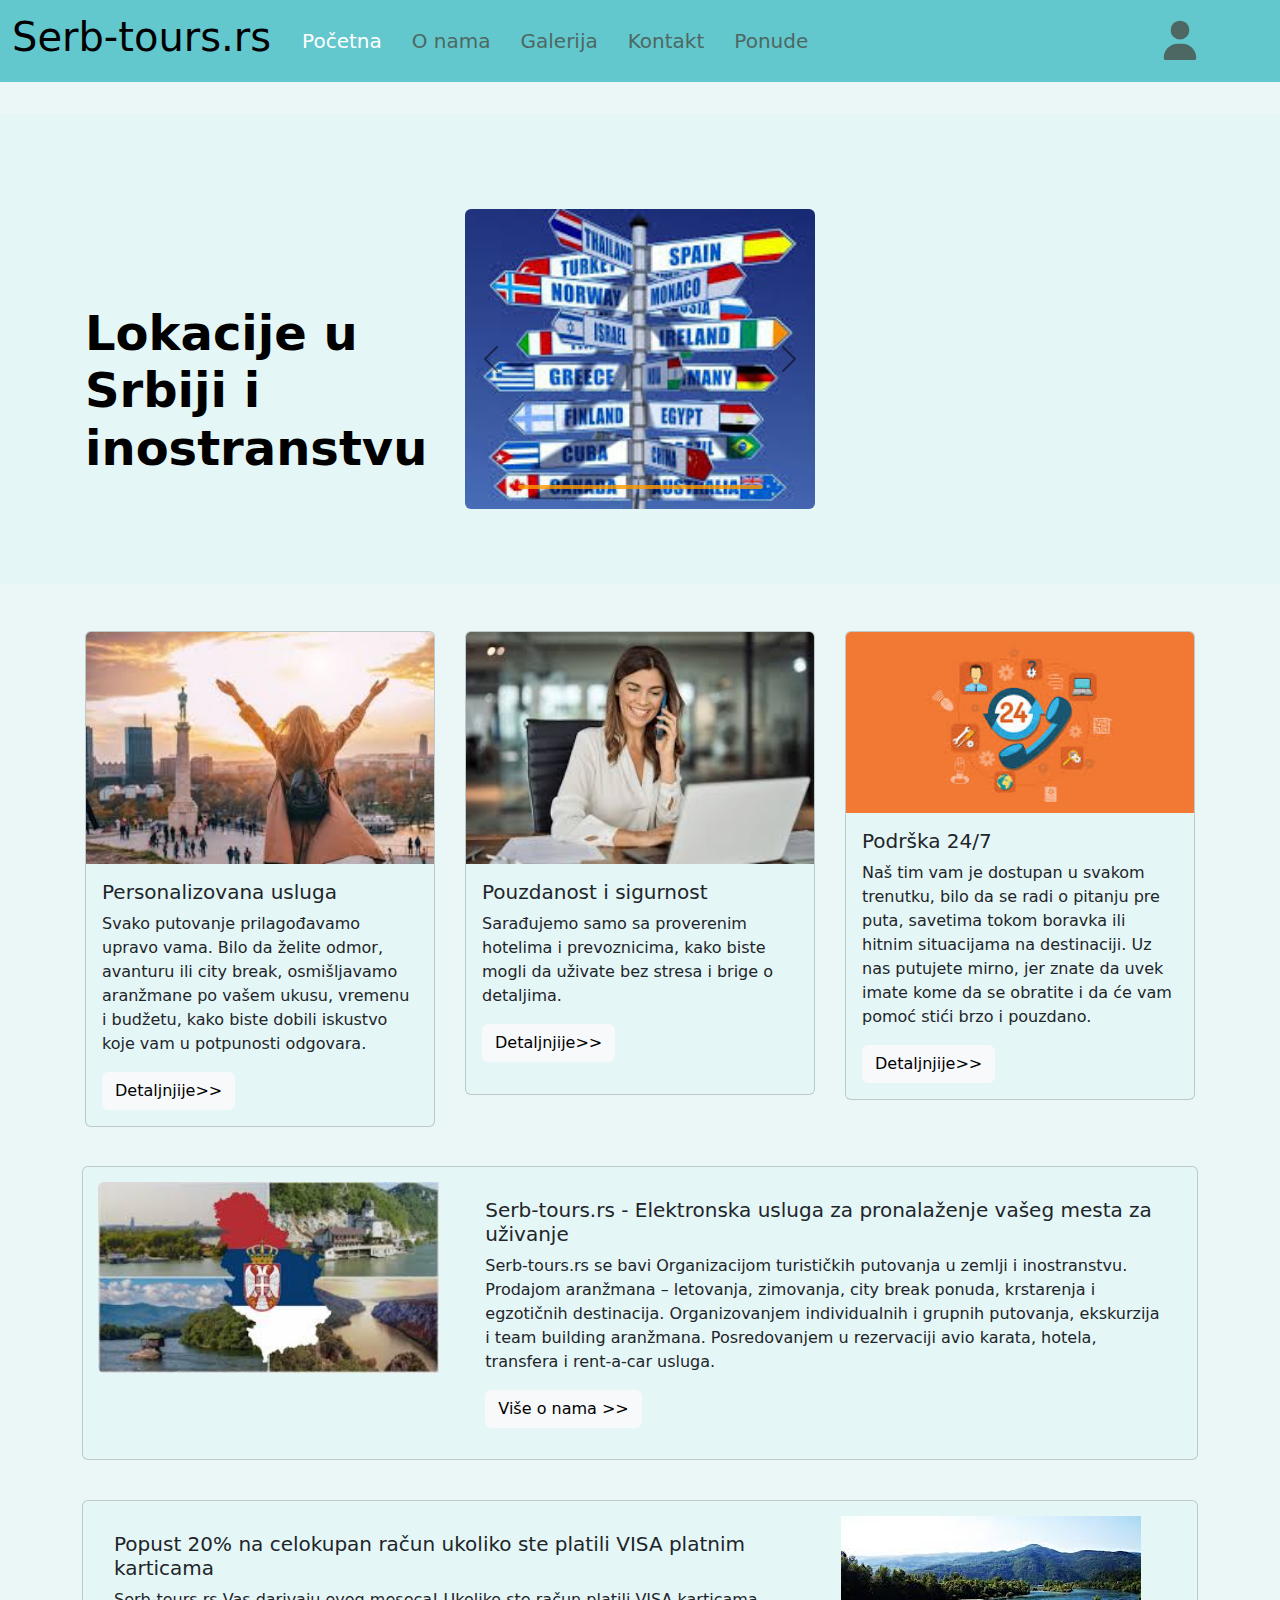
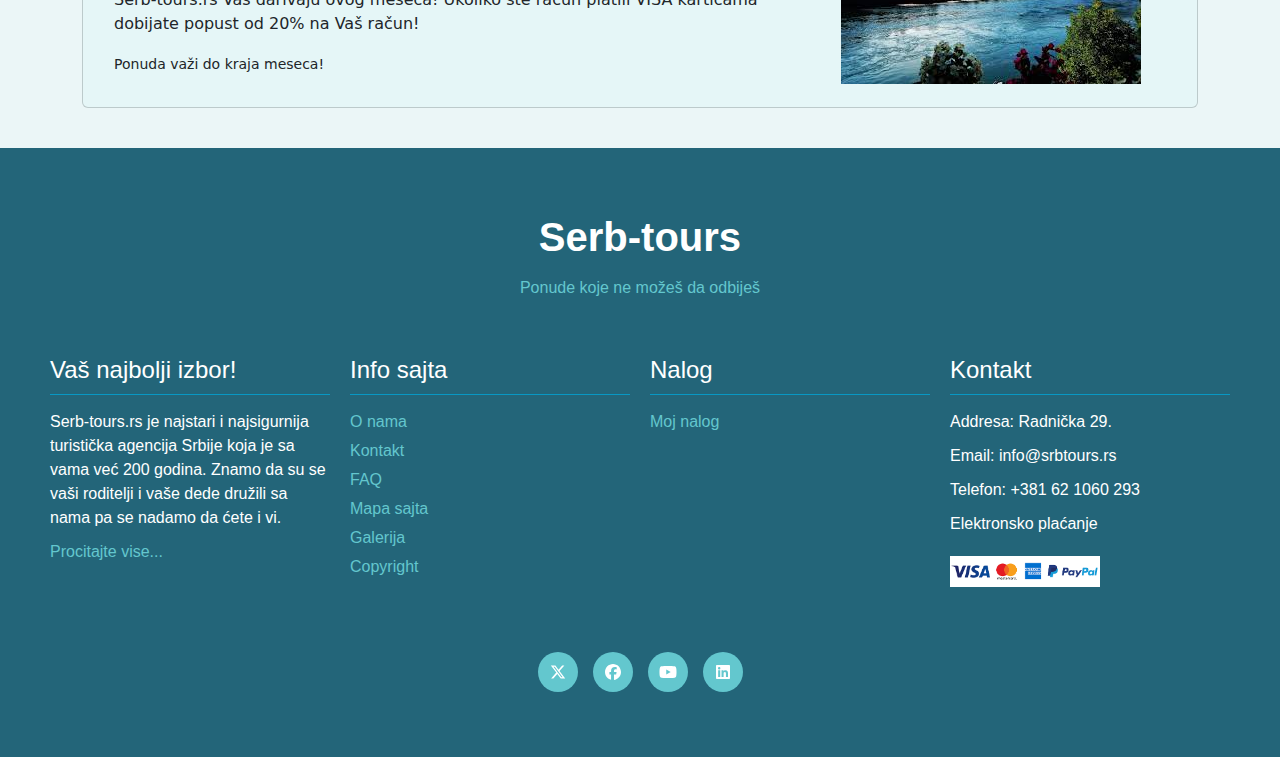
<file: index.html>
<!doctype html>
<html lang="en">
 
<head>
 
    <meta charset="utf-8">
 <meta name="viewport" content="width=device-width, initial-scale=1">
 <meta name="description" content=" ">
 <meta name="keywords" content="Serb-tours, putovanja, hoteli, planine, more">
 <meta name="author" content="Ime i prezime, e-mail">
 <title>Serb-tours</title>
 <link href="./css/bootstrap.min.css" rel="stylesheet">
 <link rel="stylesheet" href="./css/novistill.css">
 <link rel="stylesheet" href="./fontawesome/css/all.min.css">
 </head>
 
 <body>
    
    <nav class="navbar navbar-expand-lg bg-body-tertiary">
 <div class="container-fluid">
 <a class="navbar-brand" href="index.html">
 <h1>Serb-tours.rs</h1>
 </a>
 <button class="navbar-toggler" type="button" data-bs-toggle="collapse"
data-bs-target="#navbarSupportedContent" aria-controls="navbarSupportedContent"
aria-expanded="false" aria-label="Toggle navigation">
 <span class="navbar-toggler-icon"></span>
 </button>
 <div class="collapse navbar-collapse" id="navbarSupportedContent">
 <ul class="navbar-nav me-auto mb-2 mb-lg-0">
 <li class="nav-item">
 <a class="nav-link active" aria-current="page"
href="index.html">Početna</a>
 </li>
 <li class="nav-item">
 <a class="nav-link" href="onama.html">O nama</a>
 </li>
 <li class="nav-item">
 <a class="nav-link" href="galerija.html">Galerija</a>
 </li>
 <li class="nav-item">
 <a class="nav-link" href="kontakt.html">Kontakt</a>
 </li>
 <li class="nav-item">
 <a class="nav-link" href="ponude.html">Ponude</a>
 </li>
 </ul>
 <ul class="navbar-nav me-5">
 <li class="nav-item">
 <a class="nav-link" href="mojprofil.html"> <i class="fa-solid fa-user fa-2x"></i></a>
 </li>
 </ul>
 </div>
 </div>
 </nav>

 <section id="hero-section">
 <div class="container">
 <div class="row align-items-center">
 <div class="col-md-4">
 <h5 class="organic-label"><span>100%</span> <span>satisfakcije</span>
<span>i</span> <span>100%</span> <span>uživanje</span></h5>
 <h1 class="hero-title">Lokacije u Srbiji i inostranstvu</h1>
 </div>
<div class="col-md-4">
 <div id="productCarousel" class="carousel slide" databs-ride="carousel">
 <div class="carousel-inner">
 <div class="carousel-item active">
 <img src="./img/download.jpg" 
 width="400" height="300" class="d-block w-100 rounded" >
 <div class="carousel-caption">
 <span class="productlabel"></span>
 </div>
 </div>
<div class="carousel-item">
 <img src="./img/download (1).jpg"
 width="400" height="300" class="d-block w100 rounded" >
 <div class="carousel-caption">
 <span class="product-label"></span>
 </div>
 </div>
 </div>
 <button class="carousel-control-prev" type="button"
data-bs-target="#productCarousel" data-bs-slide="prev">
 <span class="carousel-control-prev-icon" ariahidden="true"></span>
 <span class="visually-hidden">Previous</span>
 </button>
<button class="carousel-control-next" type="button"
data-bs-target="#productCarousel" data-bs-slide="next">
 <span class="carousel-control-next-icon" ariahidden="true"></span>
 <span class="visually-hidden">Next</span>
 </button>
 </div>
 </div>
 </div>
 </div>
 </section>

 <section>
 <div class="container">
 <div class="row">
 <div class="col-4">
 <div class="card" >
 <img src="img/download (2).jpg" class="card-img-top" alt="...">
 <div class="card-body">
 <h5 class="card-title">Personalizovana usluga</h5>
 <p class="card-text">Svako putovanje prilagođavamo upravo vama. Bilo da želite odmor, avanturu ili city break, 
    osmišljavamo aranžmane po vašem ukusu, vremenu i budžetu, kako biste dobili iskustvo koje vam u potpunosti odgovara.</p>
 <a href="personalizovanausluga.html" class="btn btn-light">Detaljnjije>></a>
 </div>
 </div>
 </div>
 <div class="col-4">
 <div class="card" >
 <img src="./img/download (3).jpg" class="card-img-top" alt="...">
 <div class="card-body">
 <h5 class="card-title">Pouzdanost i sigurnost</h5>
 <p class="card-text">Sarađujemo samo sa proverenim hotelima i prevoznicima, 
    kako biste mogli da uživate bez stresa i brige o detaljima.<p>
 <a href="pouzdanostisigurnost.html" class="btn btn-light">Detaljnjije>></a>
 </div>
 </div>
 </div>
 <div class="col-4">
 <div class="card" >
 <img src="./img/download (4).jpg" class="card-img-top" alt="...">
 <div class="card-body">
 <h5 class="card-title">Podrška 24/7</h5>
 <p class="card-text">Naš tim vam je dostupan u svakom trenutku, bilo da se radi o pitanju pre puta, 
    savetima tokom boravka ili hitnim situacijama na destinaciji. Uz nas putujete mirno, 
    jer znate da uvek imate kome da se obratite i da će vam pomoć stići brzo i pouzdano.</p>
 <a href="podrška.html" class="btn btn-light">Detaljnjije>></a>
 </div>
 </div>
 </div>
 </div>
 <br>
 <div class="card mb-3">
 <div class="row g-0">
 <div class="col-md-4">
 <img src="./img/download (5).jpg" 
 width="500" height="500" class="img-fluid rounded-start"
alt="...">
 </div>
 <div class="col-md-8">
 <div class="card-body">
 <h5 class="card-title">Serb-tours.rs - Elektronska usluga
za pronalaženje vašeg mesta za uživanje</h5>
 <p class="card-text">Serb-tours.rs se bavi Organizacijom turističkih putovanja u zemlji i inostranstvu.
Prodajom aranžmana – letovanja, zimovanja, city break ponuda, krstarenja i egzotičnih destinacija.
Organizovanjem individualnih i grupnih putovanja, ekskurzija i team building aranžmana.
Posredovanjem u rezervaciji avio karata, hotela, transfera i rent-a-car usluga.
</p>
 <a class="btn btn-light" href="onama.html" role="button">Više o
nama >></a>
 </div>
 </div>
 </div>
 </div>
 <br>
 <div class="card mb-3">
 <div class="row g-0">
 <div class="col-md-8">
 <div class="card-body">
 <h5 class="card-title">Popust 20% na celokupan račun
ukoliko ste platili VISA platnim karticama</h5>
 <p class="card-text">Serb-tours.rs Vas darivaju ovog meseca!
Ukoliko ste račun platili VISA karticama dobijate popust od 20% na Vaš
račun!</p>
 <p class="card-text"><small class="text- muted">Ponuda važi
do kraja meseca!</small></p>
 </div>
 </div>
 <div class="col-md-4">
 <img src="./img/download (6).jpg" class="img-fluid roundedstart" alt="...">

 </div>
 </div>
 </div>
 <br>


 </div>
 </section>


  <footer>
 <div class="footer-container">
 <div class="footer-left">
 <a href="#">
 <h1>Serb-tours</h1>
 <p>Ponude koje ne možeš da odbiješ</p>
 </a>

 </div>
 <div class="footer-columns">
 <div class="footer-column">
 <h4>Vaš najbolji izbor!</h4>
 <p>Serb-tours.rs je najstari i najsigurnija turistička agencija Srbije koja je sa vama već 200 godina.
    Znamo da su se vaši roditelji i vaše dede družili sa nama pa se nadamo da ćete i vi.
 </p>
 <a href="onama.html">Procitajte vise...</a>
 </div>
 <div class="footer-column">
 <h4>Info sajta</h4>
 <a href="onama.html">O nama</a>
 <a href="kontakt.html">Kontakt</a>
 <a href="faq.html">FAQ</a>
 <a href="mapasajta.html">Mapa sajta</a>
 <a href="galerija.html">Galerija</a>
 <a href="copyright.html">Copyright</a>
 </div>
 <div class="footer-column">
 <h4>Nalog</h4>
 <a href="mojprofil.html">Moj nalog</a>
 </div>
 <div class="footer-column">
 <h4>Kontakt</h4>
 <p>Addresa: Radnička 29.</p>
 <a href="mailto:info@srbtours.rs"><p style="color:
white;">Email: info@srbtours.rs</p></a>
 <a href="tel:+381112471099 "><p style="color:
white;">Telefon: +381 62 1060 293 </p></a>
 <p>Elektronsko plaćanje</p>
 <div class="payment-options">
 <img src="img/download.png" alt="Payment Options">
 </div>
 </div>
 </div>
 <div class="footer-social">
 <div class="social-links">
 <a href="https://x.com/?lang=en" target="_blank"><i
class="fa-brands fa-x-twitter"></i></a>
 <a href="https://www.facebook.com/" target="_blank"><i
class="fa-brands fa-facebook"></i></a>
 <a href="https://www.instagram.com/" target="_blank"><i
class="fa-brands fa-youtube"></i></a>
 <a href="https://www.linkedin.com/feed/"
target="_blank"><i class="fa-brands fa-linkedin"></i></a>
 </div>
 </div>
 </div>
 </footer>


 <script src="./js/bootstrap.bundle.min.js" ></script>
 <script src="./fontawesome/js/all.min.js"></script>


 </body>
</html>
</file>
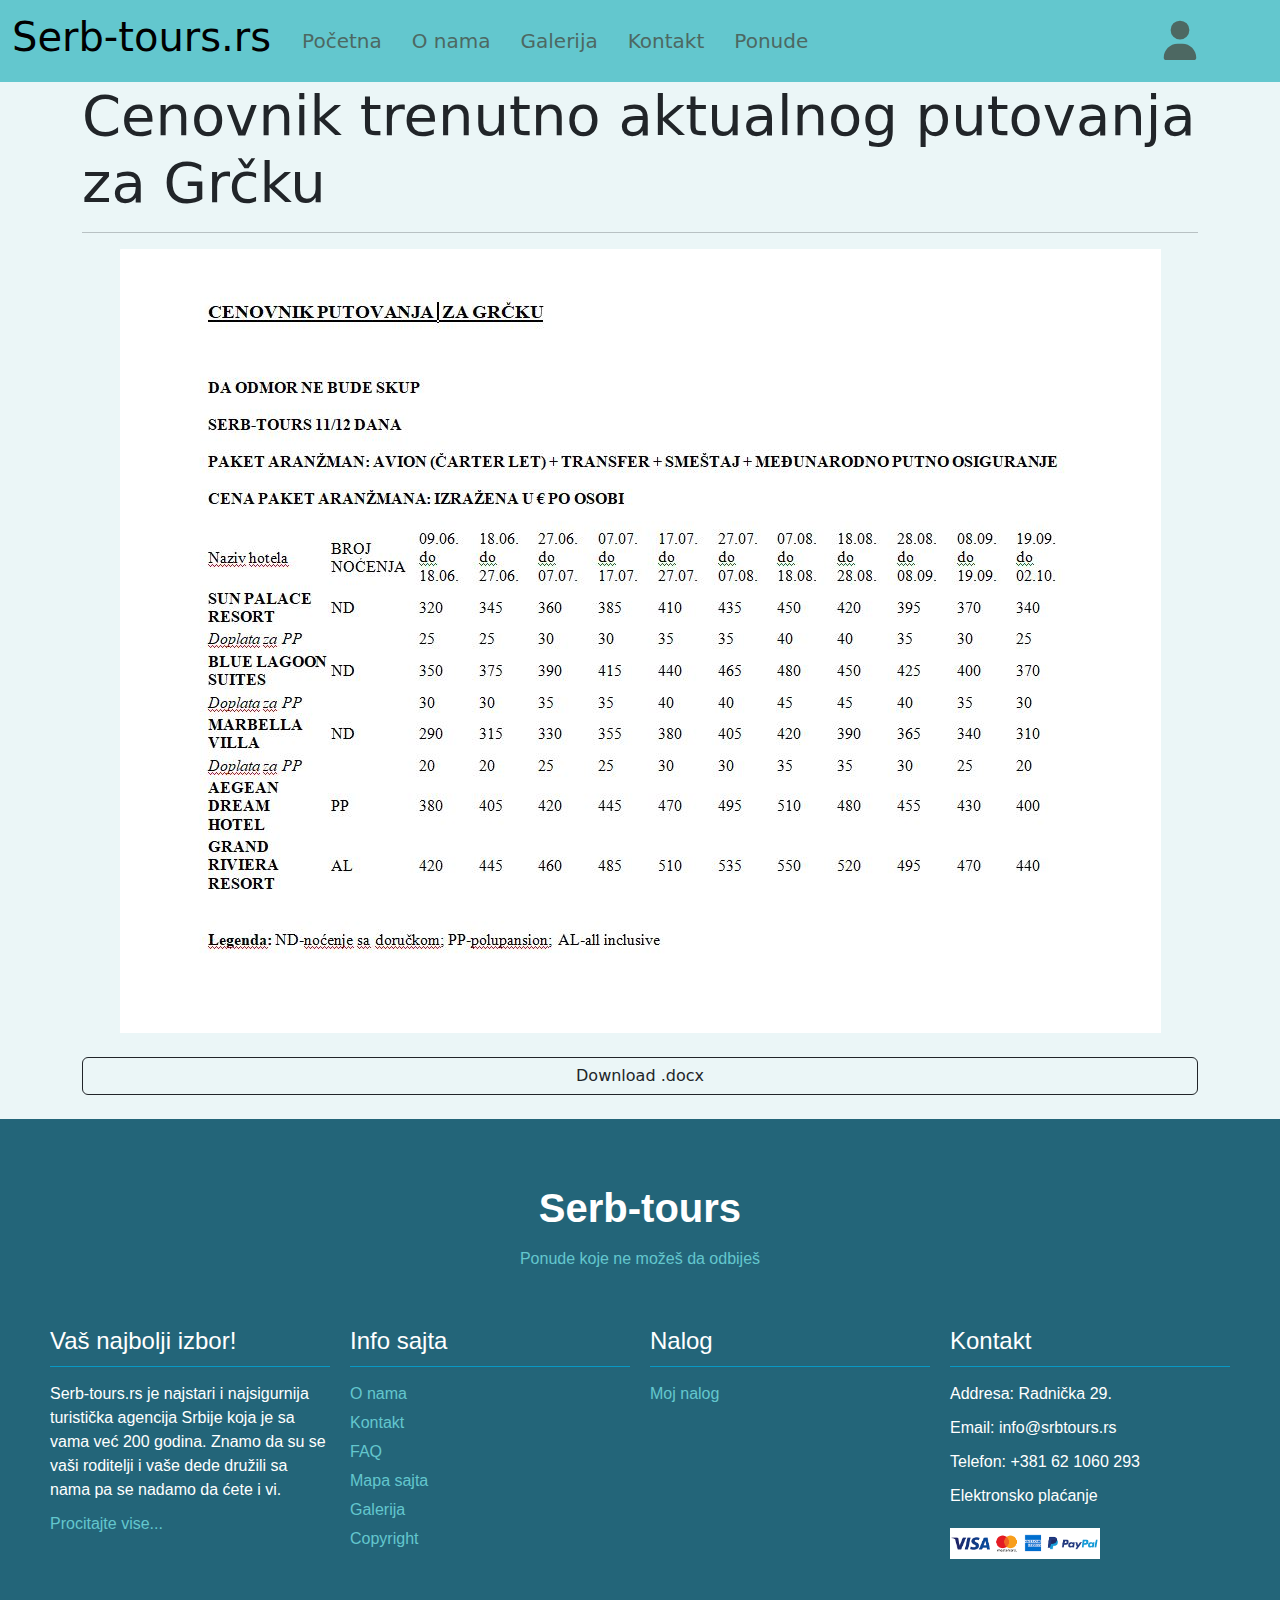
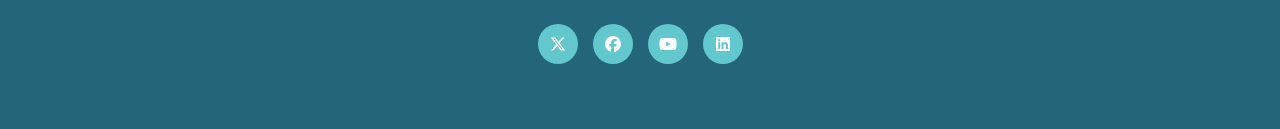
<file: cenovnik.html>
<!doctype html>
<html lang="en">
 
<head>
 
    <meta charset="utf-8">
 <meta name="viewport" content="width=device-width, initial-scale=1">
 <meta name="description" content=" ">
 <meta name="keywords" content="Serb-tours, putovanja, hoteli, planine, more">
 <meta name="author" content="Ime i prezime, e-mail">
 <title>Serb-tours</title>
 <link href="./css/bootstrap.min.css" rel="stylesheet">
 <link rel="stylesheet" href="./css/novistill.css">
 <link rel="stylesheet" href="./fontawesome/css/all.min.css">
 </head>


<body>

     <nav class="navbar navbar-expand-lg bg-body-tertiary">
 <div class="container-fluid">
 <a class="navbar-brand" href="index.html">
 <h1>Serb-tours.rs</h1>
 </a>
 <button class="navbar-toggler" type="button" data-bs-toggle="collapse"
data-bs-target="#navbarSupportedContent" aria-controls="navbarSupportedContent"
aria-expanded="false" aria-label="Toggle navigation">
 <span class="navbar-toggler-icon"></span>
 </button>
 <div class="collapse navbar-collapse" id="navbarSupportedContent">
 <ul class="navbar-nav me-auto mb-2 mb-lg-0">
 <li class="nav-item">
 <a class="nav-link" aria-current="page"
href="index.html">Početna</a>
 </li>
 <li class="nav-item">
 <a class="nav-link" href="onama.html">O nama</a>
 </li>
 <li class="nav-item">
 <a class="nav-link" href="galerija.html">Galerija</a>
 </li>
 <li class="nav-item">
 <a class="nav-link" href="kontakt.html">Kontakt</a>
 </li>
 <li class="nav-item">
 <a class="nav-link" href="ponude.html">Ponude</a>
 </li>
 </ul>
 <ul class="navbar-nav me-5">
 <li class="nav-item">
 <a class="nav-link" href="mojprofil.html"> <i class="fa-solid fa-user fa-2x"></i></a>
 </li>
 </ul>
 </div>
 </div>
 </nav>

 <div class="container">

       <h2 class="display-4">Cenovnik trenutno aktualnog putovanja za Grčku</h2>

   <hr>

   <div class="container text-center">
         <img src="img/Capture.JPG" >
         </div>
         <br>
         <div class="d-grid gap-2">
  <a href="cenovnik.docx" class="btn btn-outline-dark" type="button">Download .docx </a>
  
</div>
 </div>
<br>
  <footer>
 <div class="footer-container">
 <div class="footer-left">
 <a href="#">
 <h1>Serb-tours</h1>
 <p>Ponude koje ne možeš da odbiješ</p>
 </a>

 </div>
 <div class="footer-columns">
 <div class="footer-column">
 <h4>Vaš najbolji izbor!</h4>
 <p>Serb-tours.rs je najstari i najsigurnija turistička agencija Srbije koja je sa vama već 200 godina.
    Znamo da su se vaši roditelji i vaše dede družili sa nama pa se nadamo da ćete i vi.
 </p>
 <a href="onama.html">Procitajte vise...</a>
 </div>
 <div class="footer-column">
 <h4>Info sajta</h4>
 <a href="onama.html">O nama</a>
 <a href="kontakt.html">Kontakt</a>
 <a href="faq.html">FAQ</a>
 <a href="mapasajta.html">Mapa sajta</a>
 <a href="galerija.html">Galerija</a>
 <a href="copyright.html">Copyright</a>
 
 </div>
 <div class="footer-column">
 <h4>Nalog</h4>
 <a href="#">Moj nalog</a>
 </div>
 <div class="footer-column">
 <h4>Kontakt</h4>
 <p>Addresa: Radnička 29.</p>
 <a href="mailto:info@srbtours.rs"><p style="color:
white;">Email: info@srbtours.rs</p></a>
 <a href="tel:+381112471099 "><p style="color:
white;">Telefon: +381 62 1060 293 </p></a>
 <p>Elektronsko plaćanje</p>
 <div class="payment-options">
 <img src="img/download.png" alt="Payment Options">
 </div>
 </div>
 </div>
 <div class="footer-social">
 <div class="social-links">
 <a href="https://x.com/?lang=en" target="_blank"><i
class="fa-brands fa-x-twitter"></i></a>
 <a href="https://www.facebook.com/" target="_blank"><i
class="fa-brands fa-facebook"></i></a>
 <a href="https://www.instagram.com/" target="_blank"><i
class="fa-brands fa-youtube"></i></a>
 <a href="https://www.linkedin.com/feed/"
target="_blank"><i class="fa-brands fa-linkedin"></i></a>
 </div>
 </div>
 </div>
 </footer>


 <script src="./js/bootstrap.bundle.min.js" ></script>
 <script src="./fontawesome/js/all.min.js"></script>

</body>
 
 </html>
</file>
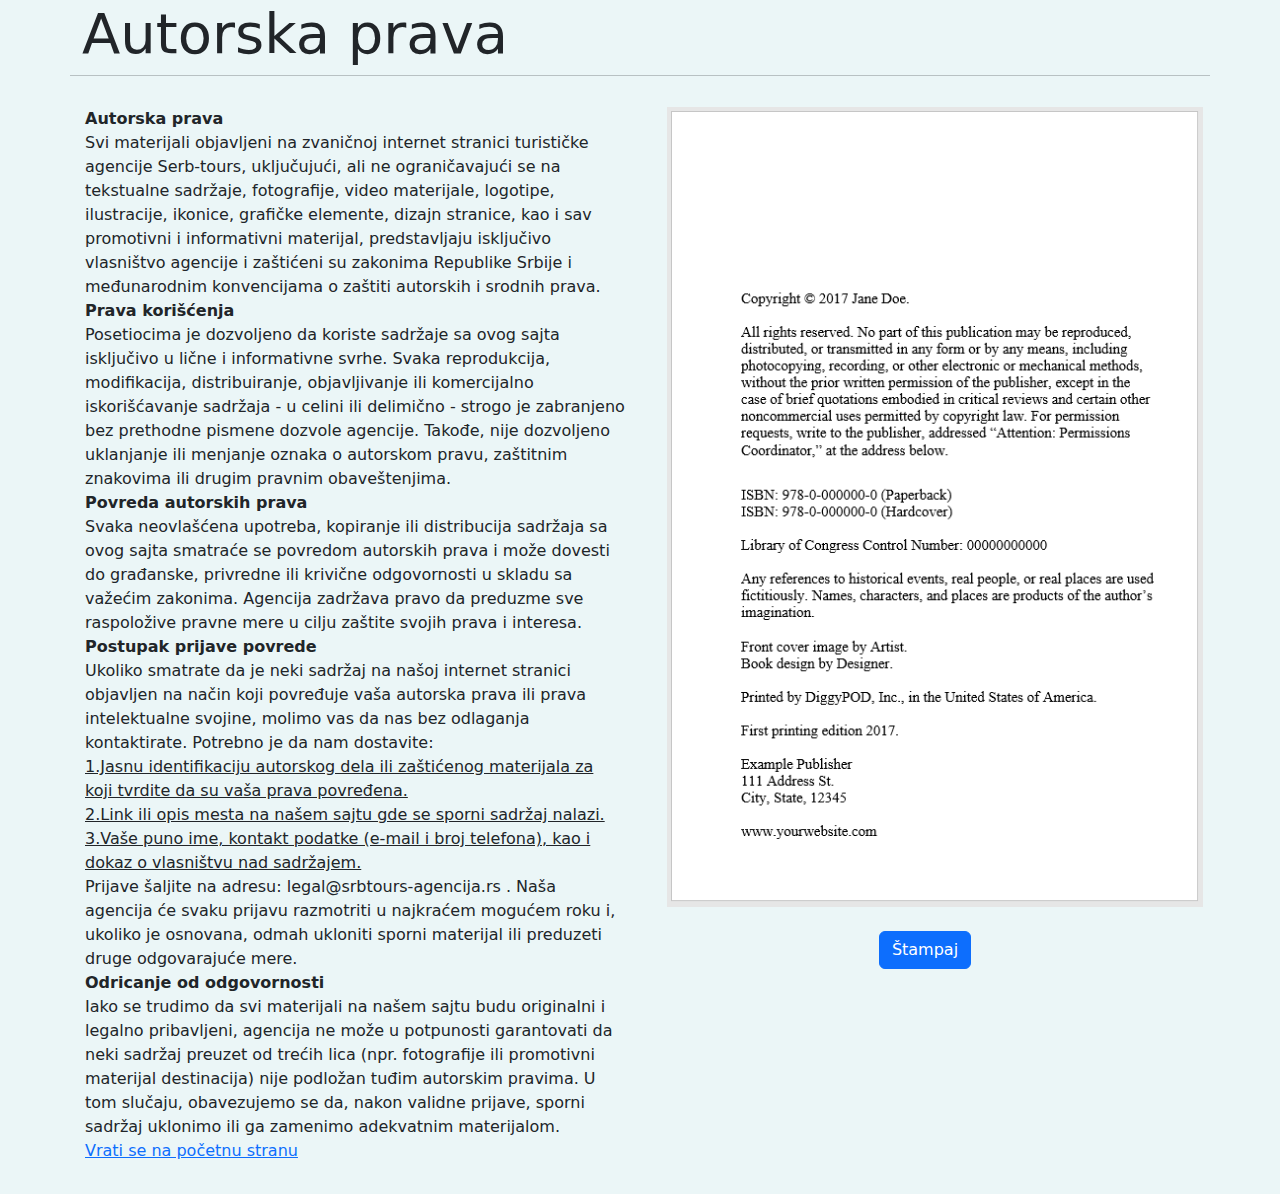
<file: copyright.html>
<!doctype html>
<html lang="en">
 
<head>
 
    <meta charset="utf-8">
 <meta name="viewport" content="width=device-width, initial-scale=1">
 <meta name="description" content=" ">
 <meta name="keywords" content="Serb-tours, putovanja, hoteli, planine, more">
 <meta name="author" content="Ime i prezime, e-mail">
 <title>Serb-tours</title>
 <link href="./css/bootstrap.min.css" rel="stylesheet">
 <link rel="stylesheet" href="./css/novistill.css">
 <link rel="stylesheet" href="./fontawesome/css/all.min.css">
 </head>

 <body>

<div class="container">
 <div class="row">
   <h2 class="display-4">Autorska prava</h2>
   <hr>
    <div class="col-6">

        <p><strong>Autorska prava <br></strong>
        Svi materijali objavljeni na zvaničnoj internet stranici turističke agencije Serb-tours, 
        uključujući, ali ne ograničavajući se na tekstualne sadržaje, fotografije, video materijale, logotipe, 
        ilustracije, ikonice, grafičke elemente, dizajn stranice, kao i sav promotivni i informativni materijal, 
        predstavljaju isključivo vlasništvo agencije i zaštićeni su zakonima Republike Srbije i međunarodnim 
        konvencijama o zaštiti autorskih i srodnih prava.<br>
        <strong>Prava korišćenja <br></strong>
        Posetiocima je dozvoljeno da koriste sadržaje sa ovog sajta isključivo u lične i informativne svrhe. 
        Svaka reprodukcija, modifikacija, distribuiranje, objavljivanje ili komercijalno iskorišćavanje sadržaja -
         u celini ili delimično - strogo je zabranjeno bez 
         prethodne pismene dozvole agencije. Takođe, nije dozvoljeno uklanjanje ili menjanje oznaka o 
         autorskom pravu, zaštitnim znakovima ili drugim pravnim obaveštenjima.<br>
         <strong>Povreda autorskih prava<br></strong>Svaka neovlašćena upotreba, kopiranje ili distribucija sadržaja sa 
         ovog sajta smatraće se povredom autorskih prava i može dovesti do građanske, privredne ili krivične 
         odgovornosti u skladu sa važećim zakonima. Agencija zadržava pravo da preduzme sve raspoložive pravne 
         mere u cilju zaštite svojih prava i interesa.<br>
         <strong>Postupak prijave povrede</strong><br>Ukoliko smatrate da je neki sadržaj na našoj internet stranici objavljen na način koji povređuje vaša autorska prava ili prava intelektualne svojine, molimo vas da nas bez odlaganja kontaktirate. Potrebno je da nam dostavite:<br>

<u>1.Jasnu identifikaciju autorskog dela ili zaštićenog materijala za koji tvrdite da su vaša prava povređena.</u><br>

<u>2.Link ili opis mesta na našem sajtu gde se sporni sadržaj nalazi.</u><br>

<u>3.Vaše puno ime, kontakt podatke (e-mail i broj telefona), kao i dokaz o vlasništvu nad sadržajem.</u><br>

Prijave šaljite na adresu: legal@srbtours-agencija.rs
. Naša agencija će svaku prijavu razmotriti u najkraćem mogućem roku i, ukoliko je osnovana, odmah ukloniti sporni materijal ili preduzeti druge odgovarajuće mere.<br>
<strong>Odricanje od odgovornosti</strong><br>
Iako se trudimo da svi materijali na našem sajtu budu originalni i legalno 
pribavljeni, agencija ne može u potpunosti garantovati da neki sadržaj preuzet od trećih 
lica (npr. fotografije ili promotivni materijal destinacija) nije podložan tuđim autorskim pravima. 
U tom slučaju, obavezujemo se da, nakon validne prijave, sporni sadržaj uklonimo ili ga zamenimo adekvatnim materijalom.<br>
        
           <a href="index.html">Vrati se na početnu stranu</a>
        </p>


    </div>

    <div class="col-6">
        <div class="container text-center">
             
            <img src="img/long-copyright-page.png" height="800"> </div>
            <br>
            <div class="container text-center">
        
                         <a href="copyright.pdf" class="btn btn-primary">Štampaj</a>

                         </div>
            </div>
  
  
</div>

    </div>

    <script src="./js/bootstrap.bundle.min.js" ></script>
     <script src="./fontawesome/js/all.min.js"></script>

 </body>
</file>
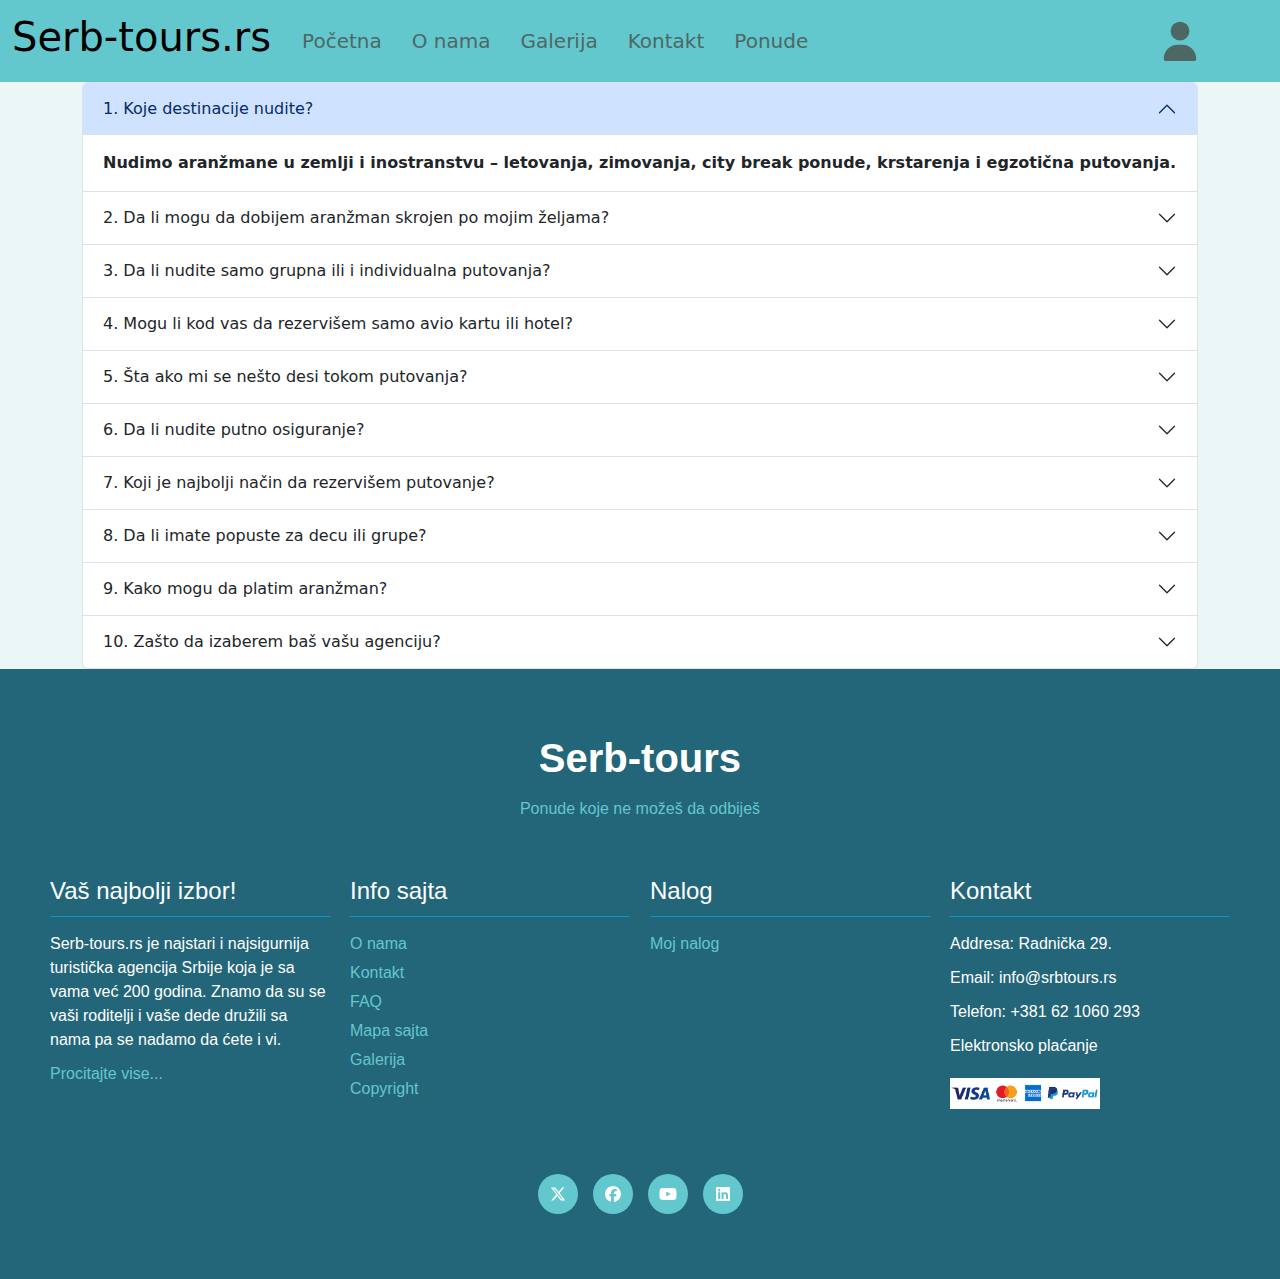
<file: faq.html>
<head>
    <meta charset="utf-8">
    <meta name="viewport" content="width=device-width, initial-scale=1">
    <meta name="description" content="Fruitables je prodavnica voća i povrća.
     Nudimo široku paleta usliuga koje obuhvataju distribuciju i plasiranje organskog
     voća i povrća, kao i proizvoda od istog">
    <meta name="keywords" content="Fruitables, Voce, Povrce, Organski
     proizvodi">
    <meta name="author" content="Ime i prezime, e-mail">

    <link href="./css/bootstrap.min.css" rel="stylesheet">
    <link rel="stylesheet" href="./css/novistill.css">
    <link rel="stylesheet" href="./fontawesome/css/all.min.css">

</head>
<body>
<!-- Nav start -->
 <nav class="navbar navbar-expand-lg bg-body-tertiary">
 <div class="container-fluid">
 <a class="navbar-brand" href="index.html">
 <h1>Serb-tours.rs</h1>
 </a>
 <button class="navbar-toggler" type="button" data-bs-toggle="collapse"
data-bs-target="#navbarSupportedContent" aria-controls="navbarSupportedContent"
aria-expanded="false" aria-label="Toggle navigation">
 <span class="navbar-toggler-icon"></span>
 </button>
 <div class="collapse navbar-collapse" id="navbarSupportedContent">
 <ul class="navbar-nav me-auto mb-2 mb-lg-0">
 <li class="nav-item">
 <a class="nav-link" aria-current="page"
href="index.html">Početna</a>
 </li>
 <li class="nav-item">
 <a class="nav-link" href="onama.html">O nama</a>
 </li>
 <li class="nav-item">
 <a class="nav-link" href="galerija.html">Galerija</a>
 </li>
 <li class="nav-item">
 <a class="nav-link" href="kontakt.html">Kontakt</a>
 </li>
 <li class="nav-item">
 <a class="nav-link" href="ponude.html">Ponude</a>
 </li>
 </ul>
 <ul class="navbar-nav me-5">
 <li class="nav-item">
 <a class="nav-link" href="mojprofil.html"> <i class="fa-solid fa-user fa-2x"></i></a>
 </li>
 </ul>
 </div>
 </div>
 </nav>
 <!-- Nav end -->

<body>
<div class="container">
<div class="accordion" id="accordionExample">
  <div class="accordion-item">
    <h2 class="accordion-header">
      <button class="accordion-button" type="button" data-bs-toggle="collapse" data-bs-target="#collapseOne" aria-expanded="true" aria-controls="collapseOne">
        1. Koje destinacije nudite?
      </button>
    </h2>
    <div id="collapseOne" class="accordion-collapse collapse show" data-bs-parent="#accordionExample">
      <div class="accordion-body">
        <strong>Nudimo aranžmane u zemlji i inostranstvu – letovanja, zimovanja, city break ponude, krstarenja i egzotična putovanja.</strong>
      </div>
    </div>
  </div>
  <div class="accordion-item">
    <h2 class="accordion-header">
      <button class="accordion-button collapsed" type="button" data-bs-toggle="collapse" data-bs-target="#collapseTwo" aria-expanded="false" aria-controls="collapseTwo">
        2. Da li mogu da dobijem aranžman skrojen po mojim željama?
      </button>
    </h2>
    <div id="collapseTwo" class="accordion-collapse collapse" data-bs-parent="#accordionExample">
      <div class="accordion-body">
        <strong>Naravno! Naš tim pravi putovanja po meri – prilagođena vašem vremenu, budžetu i željama.</strong>
      </div>
    </div>
  </div>
  <div class="accordion-item">
    <h2 class="accordion-header">
      <button class="accordion-button collapsed" type="button" data-bs-toggle="collapse" data-bs-target="#collapseThree" aria-expanded="false" aria-controls="collapseThree">
        3. Da li nudite samo grupna ili i individualna putovanja?
      </button>
    </h2>
    <div id="collapseThree" class="accordion-collapse collapse" data-bs-parent="#accordionExample">
      <div class="accordion-body">
        <strong>Organizujemo i grupna i individualna putovanja, zavisno od onoga što vam najviše odgovara.</strong>
      </div>
    </div>
  </div><div class="accordion-item">
    <h2 class="accordion-header">
      <button class="accordion-button collapsed" type="button" data-bs-toggle="collapse" data-bs-target="#collapseFour" aria-expanded="false" aria-controls="collapseTwo">
       4. Mogu li kod vas da rezervišem samo avio kartu ili hotel?
      </button>
    </h2>
    <div id="collapseFour" class="accordion-collapse collapse" data-bs-parent="#accordionExample">
      <div class="accordion-body">
        <strong>Da, možete rezervisati avio karte, hotele, transfere i rent-a-car usluge potpuno nezavisno od aranžmana.</strong>
      </div>
    </div>
  </div>
  <div class="accordion-item">
    <h2 class="accordion-header">
      <button class="accordion-button collapsed" type="button" data-bs-toggle="collapse" data-bs-target="#collapseFive" aria-expanded="false" aria-controls="collapseThree">
       5. Šta ako mi se nešto desi tokom putovanja?
      </button>
    </h2>
    <div id="collapseFive" class="accordion-collapse collapse" data-bs-parent="#accordionExample">
      <div class="accordion-body">
        <strong>Naš tim je dostupan 24/7 i uvek spreman da vam pomogne u bilo kojoj situaciji.</strong>
      </div>
    </div>
  </div><div class="accordion-item">
    <h2 class="accordion-header">
      <button class="accordion-button collapsed" type="button" data-bs-toggle="collapse" data-bs-target="#collapseSix" aria-expanded="false" aria-controls="collapseTwo">
        6. Da li nudite putno osiguranje?
      </button>
    </h2>
    <div id="collapseSix" class="accordion-collapse collapse" data-bs-parent="#accordionExample">
      <div class="accordion-body">
        <strong>Da, sarađujemo sa proverenim osiguravajućim kućama i omogućavamo različite pakete putnog osiguranja.</strong>
      </div>
    </div>
  </div>
  <div class="accordion-item">
    <h2 class="accordion-header">
      <button class="accordion-button collapsed" type="button" data-bs-toggle="collapse" data-bs-target="#collapseSeven" aria-expanded="false" aria-controls="collapseThree">
        7. Koji je najbolji način da rezervišem putovanje?
      </button>
    </h2>
    <div id="collapseSeven" class="accordion-collapse collapse" data-bs-parent="#accordionExample">
      <div class="accordion-body">
        <strong>Putovanje možete rezervisati lično u našoj agenciji, putem telefona ili online – onako kako je vama najpraktičnije.</strong>
      </div>
    </div>
  </div><div class="accordion-item">
    <h2 class="accordion-header">
      <button class="accordion-button collapsed" type="button" data-bs-toggle="collapse" data-bs-target="#collapseEight" aria-expanded="false" aria-controls="collapseTwo">
        8. Da li imate popuste za decu ili grupe?
      </button>
    </h2>
    <div id="collapseEight" class="accordion-collapse collapse" data-bs-parent="#accordionExample">
      <div class="accordion-body">
        <strong>Da, nudimo posebne popuste za decu, porodice i grupe, kao i povoljne first minute i last minute ponude.</strong>
      </div>
    </div>
  </div>
  <div class="accordion-item">
    <h2 class="accordion-header">
      <button class="accordion-button collapsed" type="button" data-bs-toggle="collapse" data-bs-target="#collapseNine" aria-expanded="false" aria-controls="collapseThree">
        9. Kako mogu da platim aranžman?
      </button>
    </h2>
    <div id="collapseNine" class="accordion-collapse collapse" data-bs-parent="#accordionExample">
      <div class="accordion-body">
        <strong>Plaćanje je moguće gotovinski, karticom ili uplatom preko računa, a često nudimo i opciju plaćanja na rate.</strong>
      </div>
    </div>
  </div><div class="accordion-item">
    <h2 class="accordion-header">
      <button class="accordion-button collapsed" type="button" data-bs-toggle="collapse" data-bs-target="#collapseTen" aria-expanded="false" aria-controls="collapseThree">
        10. Zašto da izaberem baš vašu agenciju?
      </button>
    </h2>
    <div id="collapseTen" class="accordion-collapse collapse" data-bs-parent="#accordionExample">
      <div class="accordion-body">
        <strong>Jer kod nas ne kupujete samo putovanje, već dobijate sigurnost, podršku i iskustvo koje se pamti.</strong>
      </div>
    </div>
  </div>
</div>
</div>

  

 <footer>
 <div class="footer-container">
 <div class="footer-left">
 <a href="#">
 <h1>Serb-tours</h1>
 <p>Ponude koje ne možeš da odbiješ</p>
 </a>

 </div>
 <div class="footer-columns">
 <div class="footer-column">
 <h4>Vaš najbolji izbor!</h4>
 <p>Serb-tours.rs je najstari i najsigurnija turistička agencija Srbije koja je sa vama već 200 godina.
    Znamo da su se vaši roditelji i vaše dede družili sa nama pa se nadamo da ćete i vi.
 </p>
 <a href="onama.html">Procitajte vise...</a>
 </div>
 <div class="footer-column">
 <h4>Info sajta</h4>
 <a href="onama.html">O nama</a>
 <a href="kontakt.html">Kontakt</a>
 <a href="faq.html">FAQ</a>
 <a href="mapasajta.html">Mapa sajta</a>
 <a href="galerija.html">Galerija</a>
 <a href="copyright.html">Copyright</a>
 </div>
 <div class="footer-column">
 <h4>Nalog</h4>
 <a href="mojprofil.html">Moj nalog</a>
 </div>
 <div class="footer-column">
 <h4>Kontakt</h4>
 <p>Addresa: Radnička 29.</p>
 <a href="mailto:info@srbtours.rs"><p style="color:
white;">Email: info@srbtours.rs</p></a>
 <a href="tel:+381112471099 "><p style="color:
white;">Telefon: +381 62 1060 293 </p></a>
 <p>Elektronsko plaćanje</p>
 <div class="payment-options">
 <img src="img/download.png" alt="Payment Options">
 </div>
 </div>
 </div>
 <div class="footer-social">
 <div class="social-links">
 <a href="https://x.com/?lang=en" target="_blank"><i
class="fa-brands fa-x-twitter"></i></a>
 <a href="https://www.facebook.com/" target="_blank"><i
class="fa-brands fa-facebook"></i></a>
 <a href="https://www.instagram.com/" target="_blank"><i
class="fa-brands fa-youtube"></i></a>
 <a href="https://www.linkedin.com/feed/"
target="_blank"><i class="fa-brands fa-linkedin"></i></a>
 </div>
 </div>
 </div>
 </footer>

 <script src="./js/bootstrap.bundle.min.js" ></script>
 <script src="./fontawesome/js/all.min.js"></script>



 </body>
</file>
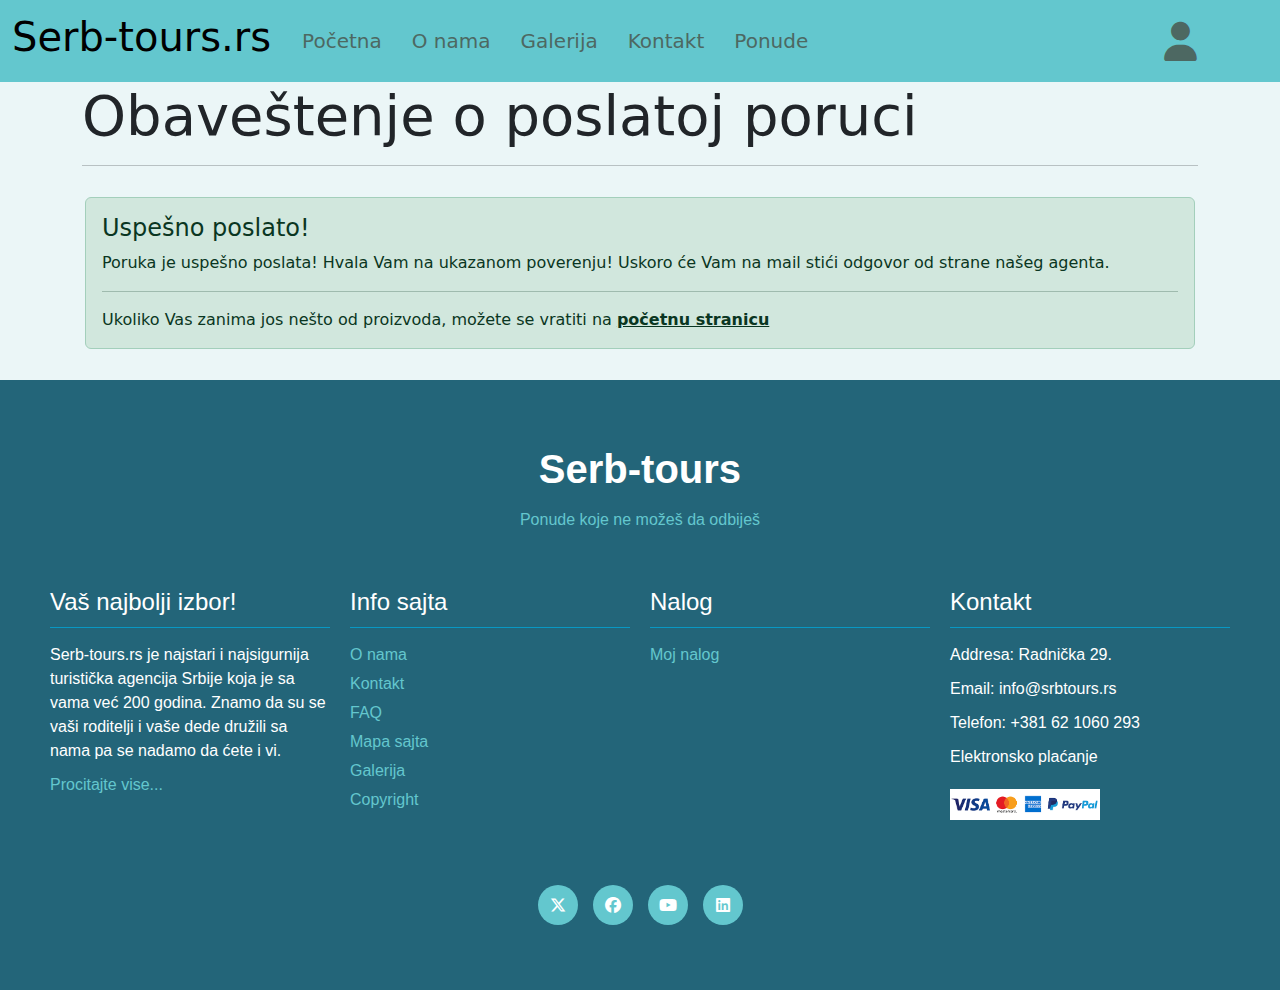
<file: izlaznastrana.html>
<head>
    <meta charset="utf-8">
    <meta name="viewport" content="width=device-width, initial-scale=1">
    <meta name="description" content="Fruitables je prodavnica voća i povrća.
     Nudimo široku paleta usliuga koje obuhvataju distribuciju i plasiranje organskog
     voća i povrća, kao i proizvoda od istog">
    <meta name="keywords" content="Fruitables, Voce, Povrce, Organski
     proizvodi">
    <meta name="author" content="Ime i prezime, e-mail">

    <link href="./css/bootstrap.min.css" rel="stylesheet">
    <link rel="stylesheet" href="./css/novistill.css">
    <link rel="stylesheet" href="./fontawesome/css/all.min.css">

</head>
<body>
<!-- Nav start -->
 <nav class="navbar navbar-expand-lg bg-body-tertiary">
 <div class="container-fluid">
 <a class="navbar-brand" href="index.html">
 <h1>Serb-tours.rs</h1>
 </a>
 <button class="navbar-toggler" type="button" data-bs-toggle="collapse"
data-bs-target="#navbarSupportedContent" aria-controls="navbarSupportedContent"
aria-expanded="false" aria-label="Toggle navigation">
 <span class="navbar-toggler-icon"></span>
 </button>
 <div class="collapse navbar-collapse" id="navbarSupportedContent">
 <ul class="navbar-nav me-auto mb-2 mb-lg-0">
 <li class="nav-item">
 <a class="nav-link" aria-current="page"
href="index.html">Početna</a>
 </li>
 <li class="nav-item">
 <a class="nav-link" href="onama.html">O nama</a>
 </li>
 <li class="nav-item">
 <a class="nav-link" href="galerija.html">Galerija</a>
 </li>
 <li class="nav-item">
 <a class="nav-link" href="kontakt.html">Kontakt</a>
 </li>
 <li class="nav-item">
 <a class="nav-link" href="ponude.html">Ponude</a>
 </li>
 </ul>
 <ul class="navbar-nav me-5">
 <li class="nav-item">
 <a class="nav-link" href="mojprofil.html"> <i class="fa-solid fa-user fa-2x"></i></a>
 </li>
 </ul>
 </div>
 </div>
 </nav>
 <!-- Nav end -->

<div class="container">
 <h2 class="display-4">Obaveštenje o poslatoj poruci</h2>
 <hr>
 <div class="row">
 <div class="col-12">
 <div class="alert alert-success" role="alert">
 <h4 class="alert-heading">Uspešno poslato!</h4>

 <p>Poruka je uspešno poslata! Hvala Vam na ukazanom poverenju! Uskoro
će Vam na mail stići odgovor od strane našeg agenta.</p>
 <hr>
 <p class="mb-0">Ukoliko Vas zanima jos nešto od proizvoda, možete se
vratiti na <a href="index.html" class="alert-link">početnu stranicu</a></p>
 </div>
 </div>
 </div>
</div>

<footer>
 <div class="footer-container">
 <div class="footer-left">
 <a href="#">
 <h1>Serb-tours</h1>
 <p>Ponude koje ne možeš da odbiješ</p>
 </a>

 </div>
 <div class="footer-columns">
 <div class="footer-column">
 <h4>Vaš najbolji izbor!</h4>
 <p>Serb-tours.rs je najstari i najsigurnija turistička agencija Srbije koja je sa vama već 200 godina.
    Znamo da su se vaši roditelji i vaše dede družili sa nama pa se nadamo da ćete i vi.
 </p>
 <a href="onama.html">Procitajte vise...</a>
 </div>
 <div class="footer-column">
 <h4>Info sajta</h4>
 <a href="onama.html">O nama</a>
 <a href="kontakt.html">Kontakt</a>
 <a href="faq.html">FAQ</a>
 <a href="mapasajta.html">Mapa sajta</a>
 <a href="galerija.html">Galerija</a>
 <a href="copyright.html">Copyright</a>
 </div>
 <div class="footer-column">
 <h4>Nalog</h4>
 <a href="mojprofil.html">Moj nalog</a>
 </div>
 <div class="footer-column">
 <h4>Kontakt</h4>
 <p>Addresa: Radnička 29.</p>
 <a href="mailto:info@srbtours.rs"><p style="color:
white;">Email: info@srbtours.rs</p></a>
 <a href="tel:+381112471099 "><p style="color:
white;">Telefon: +381 62 1060 293 </p></a>
 <p>Elektronsko plaćanje</p>
 <div class="payment-options">
 <img src="img/download.png" alt="Payment Options">
 </div>
 </div>
 </div>
 <div class="footer-social">
 <div class="social-links">
 <a href="https://x.com/?lang=en" target="_blank"><i
class="fa-brands fa-x-twitter"></i></a>
 <a href="https://www.facebook.com/" target="_blank"><i
class="fa-brands fa-facebook"></i></a>
 <a href="https://www.instagram.com/" target="_blank"><i
class="fa-brands fa-youtube"></i></a>
 <a href="https://www.linkedin.com/feed/"
target="_blank"><i class="fa-brands fa-linkedin"></i></a>
 </div>
 </div>
 </div>
 </footer>

</body>
</file>
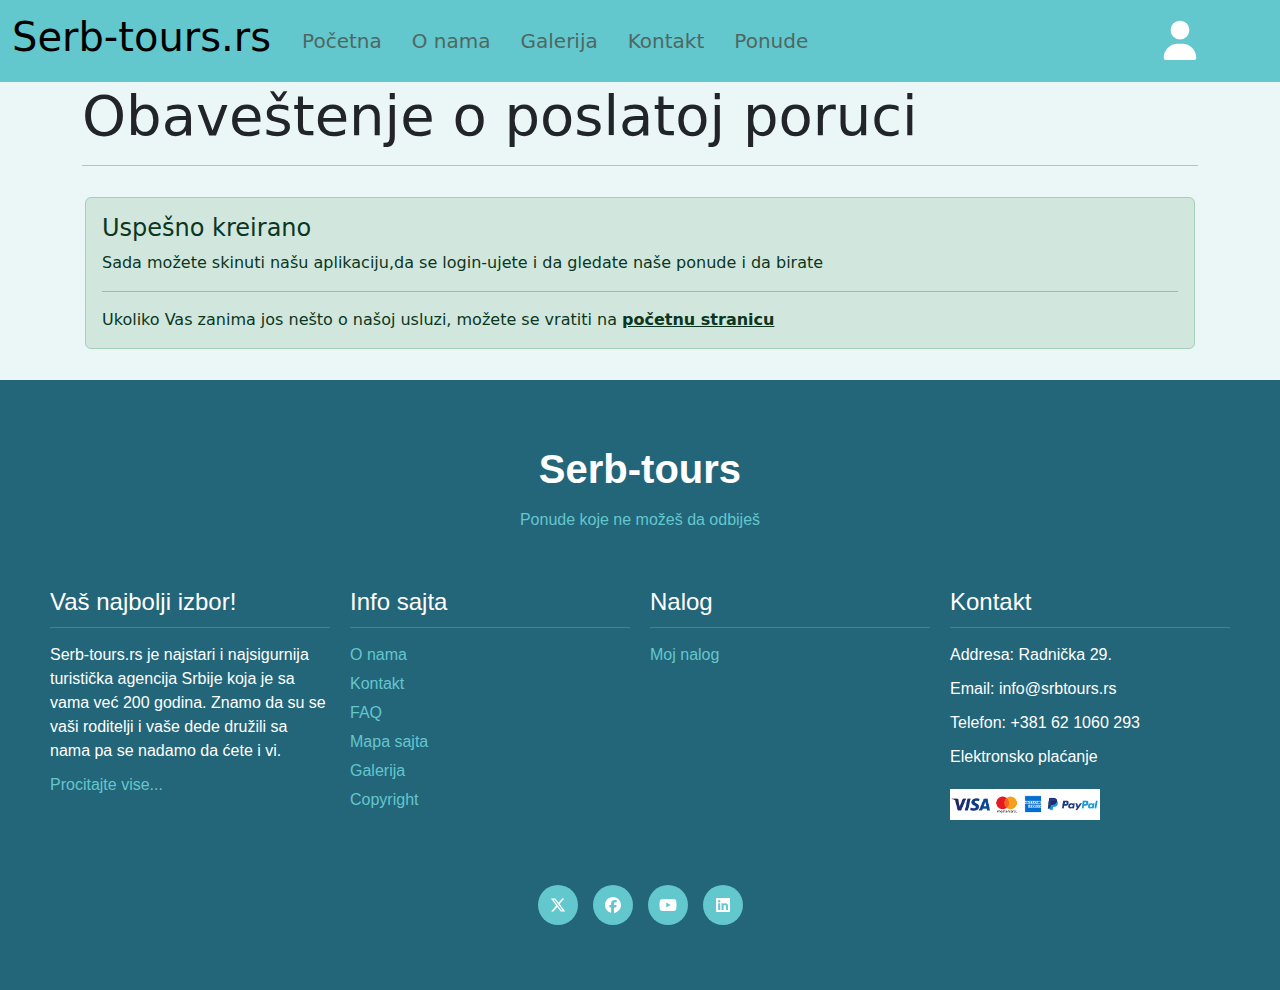
<file: izlaznastrana2.html>
<!doctype html>
<html lang="en">
 
<head>
 
    <meta charset="utf-8">
 <meta name="viewport" content="width=device-width, initial-scale=1">
 <meta name="description" content=" ">
 <meta name="keywords" content="Serb-tours, putovanja, hoteli, planine, more">
 <meta name="author" content="Ime i prezime, e-mail">
 <title>Serb-tours</title>
 <link href="./css/bootstrap.min.css" rel="stylesheet">
 <link rel="stylesheet" href="./css/novistill.css">
 <link rel="stylesheet" href="./fontawesome/css/all.min.css">
 </head>
 
 <body>
    
    <nav class="navbar navbar-expand-lg bg-body-tertiary">
 <div class="container-fluid">
 <a class="navbar-brand" href="index.html">
 <h1>Serb-tours.rs</h1>
 </a>
 <button class="navbar-toggler" type="button" data-bs-toggle="collapse"
data-bs-target="#navbarSupportedContent" aria-controls="navbarSupportedContent"
aria-expanded="false" aria-label="Toggle navigation">
 <span class="navbar-toggler-icon"></span>
 </button>
 <div class="collapse navbar-collapse" id="navbarSupportedContent">
 <ul class="navbar-nav me-auto mb-2 mb-lg-0">
 <li class="nav-item">
 <a class="nav-link " aria-current="page"
href="index.html">Početna</a>
 </li>
 <li class="nav-item">
 <a class="nav-link" href="onama.html">O nama</a>
 </li>
 <li class="nav-item">
 <a class="nav-link" href="galerija.html">Galerija</a>
 </li>
 <li class="nav-item">
 <a class="nav-link" href="kontakt.html">Kontakt</a>
 </li>
 <li class="nav-item">
 <a class="nav-link" href="ponude.html">Ponude</a>
 </li>
 </ul>
 <ul class="navbar-nav me-5">
 <li class="nav-item">
 <a class="nav-link active" href="mojprofil.html"> <i class="fa-solid fa-user fa-2x"></i></a>
 </li>
 </ul>
 </div>
 </div>
 </nav>

    <div class="container">
 <h2 class="display-4">Obaveštenje o poslatoj poruci</h2>
 <hr>
 <div class="row">
 <div class="col-12">
 <div class="alert alert-success" role="alert">
 <h4 class="alert-heading">Uspešno kreirano</h4>

 <p>Sada možete skinuti našu aplikaciju,da se login-ujete i da gledate naše ponude i da birate</p>
 <hr>
 <p class="mb-0">Ukoliko Vas zanima jos nešto o našoj usluzi, možete se
vratiti na <a href="indeks.html" class="alert-link">početnu stranicu</a></p>
 </div>
 </div>
 </div>
</div>


 <footer>
 <div class="footer-container">
 <div class="footer-left">
 <a href="#">
 <h1>Serb-tours</h1>
 <p>Ponude koje ne možeš da odbiješ</p>
 </a>

 </div>
 <div class="footer-columns">
 <div class="footer-column">
 <h4>Vaš najbolji izbor!</h4>
 <p>Serb-tours.rs je najstari i najsigurnija turistička agencija Srbije koja je sa vama već 200 godina.
    Znamo da su se vaši roditelji i vaše dede družili sa nama pa se nadamo da ćete i vi.
 </p>
 <a href="onama.html">Procitajte vise...</a>
 </div>
 <div class="footer-column">
 <h4>Info sajta</h4>
 <a href="onama.html">O nama</a>
 <a href="kontakt.html">Kontakt</a>
 <a href="faq.html">FAQ</a>
 <a href="mapasajta.html">Mapa sajta</a>
 <a href="galerija.html">Galerija</a>
 <a href="copyright.html">Copyright</a>
 </div>
 <div class="footer-column">
 <h4>Nalog</h4>
 <a href="mojprofil.html">Moj nalog</a>
 </div>
 <div class="footer-column">
 <h4>Kontakt</h4>
 <p>Addresa: Radnička 29.</p>
 <a href="mailto:info@srbtours.rs"><p style="color:
white;">Email: info@srbtours.rs</p></a>
 <a href="tel:+381112471099 "><p style="color:
white;">Telefon: +381 62 1060 293 </p></a>
 <p>Elektronsko plaćanje</p>
 <div class="payment-options">
 <img src="img/download.png" alt="Payment Options">
 </div>
 </div>
 </div>
 <div class="footer-social">
 <div class="social-links">
 <a href="https://x.com/?lang=en" target="_blank"><i
class="fa-brands fa-x-twitter"></i></a>
 <a href="https://www.facebook.com/" target="_blank"><i
class="fa-brands fa-facebook"></i></a>
 <a href="https://www.instagram.com/" target="_blank"><i
class="fa-brands fa-youtube"></i></a>
 <a href="https://www.linkedin.com/feed/"
target="_blank"><i class="fa-brands fa-linkedin"></i></a>
 </div>
 </div>
 </div>
 </footer>

 <script src="./js/bootstrap.bundle.min.js" ></script>
 <script src="./fontawesome/js/all.min.js"></script>


 </body>

 </html>
</file>
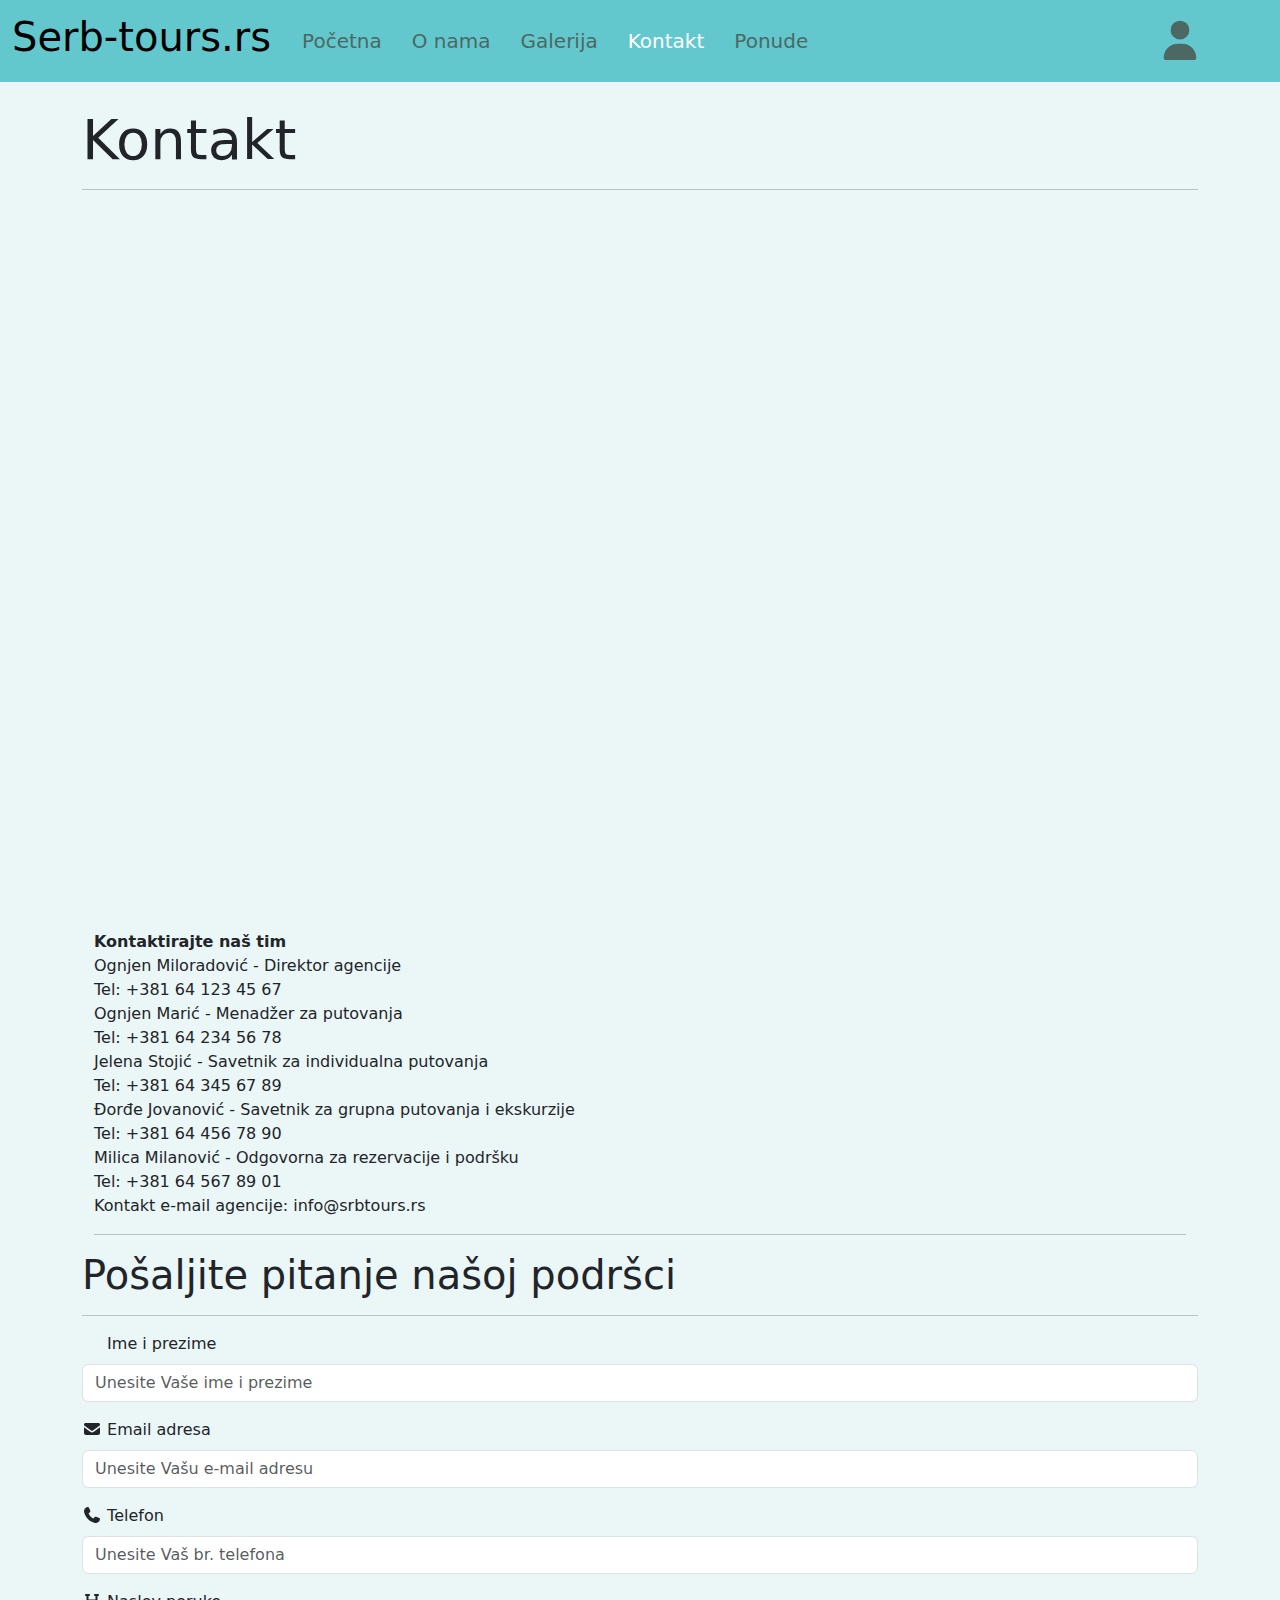
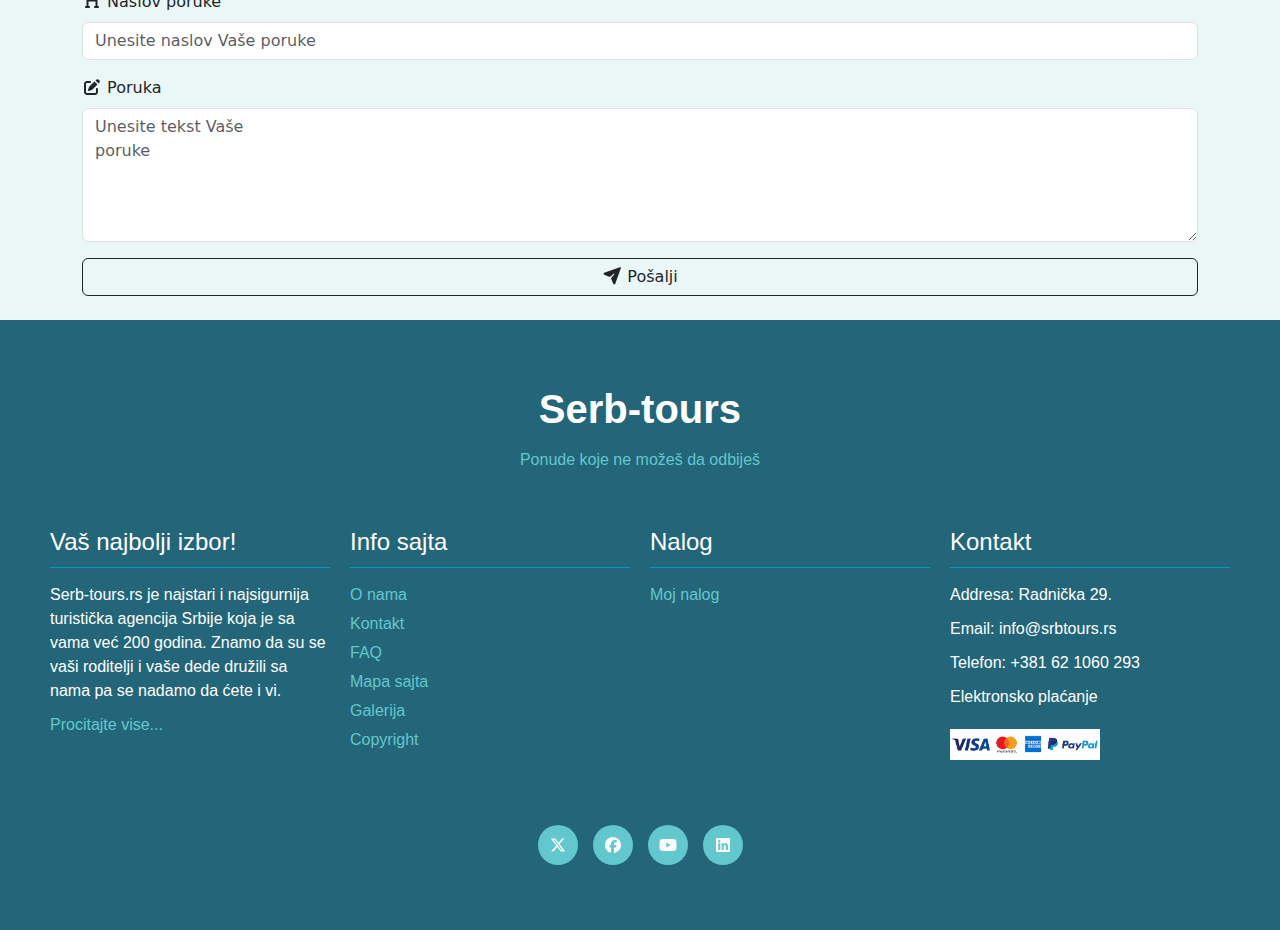
<file: kontakt.html>
<!doctype html>
<html lang="en">
 
<head>
 
    <meta charset="utf-8">
 <meta name="viewport" content="width=device-width, initial-scale=1">
 <meta name="description" content=" ">
 <meta name="keywords" content="Serb-tours, putovanja, hoteli, planine, more">
 <meta name="author" content="Ime i prezime, e-mail">
 <title>Serb-tours</title>
 <link href="./css/bootstrap.min.css" rel="stylesheet">
 <link rel="stylesheet" href="./css/novistill.css">
 <link rel="stylesheet" href="./fontawesome/css/all.min.css">
 </head>

 <body>


<nav class="navbar navbar-expand-lg bg-body-tertiary">
 <div class="container-fluid">
 <a class="navbar-brand" href="index.html">
 <h1>Serb-tours.rs</h1>
 </a>
 <button class="navbar-toggler" type="button" data-bs-toggle="collapse"
data-bs-target="#navbarSupportedContent" aria-controls="navbarSupportedContent"
aria-expanded="false" aria-label="Toggle navigation">
 <span class="navbar-toggler-icon"></span>
 </button>
 <div class="collapse navbar-collapse" id="navbarSupportedContent">
 <ul class="navbar-nav me-auto mb-2 mb-lg-0">
 <li class="nav-item">
 <a class="nav-link " aria-current="page"
href="index.html">Početna</a>
 </li>
 <li class="nav-item">
 <a class="nav-link" href="onama.html">O nama</a>
 </li>
 <li class="nav-item">
 <a class="nav-link" href="galerija.html">Galerija</a>
 </li>
 <li class="nav-item">
 <a class="nav-link active" href="kontakt.html">Kontakt</a>
 </li>
 <li class="nav-item">
 <a class="nav-link" href="ponude.html">Ponude</a>
 </li>
 </ul>
 <ul class="navbar-nav me-5">
 <li class="nav-item">
 <a class="nav-link" href="mojprofil.html"> <i class="fa-solid fa-user fa-2x"></i></a>
 </li>
 </ul>
 </div>
 </div>
 </nav>

<br>

<div class="container">
<h2 class="display-4">Kontakt</h2>
<hr>
<div class="map-container">
 
    <iframe src="https://www.google.com/maps/embed?pb=!1m18!1m12!1m3!1d5697.126328257558!2d20.700328047575898!3d44.44212220939431!2m3!1f0!2f0!3f0!3m2!1i1024!2i768!4f13.1!3m3!1m2!1s0x4750b09a7b95425d%3A0xf995f3e68cdd2a1b!2z0KHQpiDQnNC70LDQtNC10L3QvtCy0LDRhg!5e0!3m2!1ssr!2srs!4v1759179767424!5m2!1ssr!2srs" 
    width="100%" height="100%" style="border:0;" allowfullscreen="" loading="lazy" 
    referrerpolicy="no-referrer-when-downgrade"></iframe>

    

</div>

<br>

<div class="container">

<p><strong>Kontaktirajte naš tim</strong> <br>

Ognjen Miloradović - Direktor agencije<br>
Tel: +381 64 123 45 67<br>

Ognjen Marić - Menadžer za putovanja<br>
Tel: +381 64 234 56 78<br>

Jelena Stojić - Savetnik za individualna putovanja<br>
Tel: +381 64 345 67 89<br>

Đorđe Jovanović - Savetnik za grupna putovanja i ekskurzije<br>
Tel: +381 64 456 78 90<br>

Milica Milanović - Odgovorna za rezervacije i podršku<br>
Tel: +381 64 567 89 01<br>

Kontakt e-mail agencije: info@srbtours.rs</p>
<hr>

</div>

<form action="izlaznastrana.html" method="post">
<h6 class="display-6">Pošaljite pitanje našoj podršci</h6>
<hr>
<div class="mb-3">
<label for="email" class="form-label"><i class="fas fauser"></i> Ime i prezime</label>
<input type="email" class="form-control" id="email"
aria-describedby="emailHelp" placeholder="Unesite Vaše ime i prezime">
</div>
<div class="mb-3">
<label for="name" class="form-label"><i class="fa-solid
fa-envelope"></i> Email adresa</label>
<input type="tel" class="form-control" id="phone" ariadescribedby="emailHelp" placeholder="Unesite Vašu e-mail adresu">
</div>
<div class="mb-3">
<label for="name" class="form-label"><i class="fa-solid
fa-phone"></i> Telefon</label>
<input type="tel" class="form-control" id="phone" ariadescribedby="emailHelp" placeholder="Unesite Vaš br. telefona">
</div>
<div class="mb-3">
<label for="subject" class="form-label"><i class="fas
fa-heading"></i> Naslov poruke</label>
<input type="text" class="form-control" id="name" ariadescribedby="emailHelp" placeholder="Unesite naslov Vaše poruke">
</div>
<div class="mb-3">
<label for="exampleInputMessage1" class="form-label"><i
class="fas fa-edit"></i> Poruka</label>
<textarea class="form-control"
id="exampleInputMessage1" rows="5" placeholder="Unesite tekst Vaše
poruke"></textarea>
</div>
<div class="d-grid gap-2">
<button id="contact-submit-btn" type="submit"
class="btn btn-outline-dark"><i class="fas fa-paper-plane"></i>
Pošalji</button>
</div>
</form>

</div>


 <script src="./js/bootstrap.bundle.min.js" ></script>
 <script src="./fontawesome/js/all.min.js"></script>

 <br>

<footer>
 <div class="footer-container">
 <div class="footer-left">
 <a href="#">
 <h1>Serb-tours</h1>
 <p>Ponude koje ne možeš da odbiješ</p>
 </a>

 </div>
 <div class="footer-columns">
 <div class="footer-column">
 <h4>Vaš najbolji izbor!</h4>
 <p>Serb-tours.rs je najstari i najsigurnija turistička agencija Srbije koja je sa vama već 200 godina.
    Znamo da su se vaši roditelji i vaše dede družili sa nama pa se nadamo da ćete i vi.
 </p>
 <a href="onama.html">Procitajte vise...</a>
 </div>
 <div class="footer-column">
 <h4>Info sajta</h4>
 <a href="onama.html">O nama</a>
 <a href="kontakt.html">Kontakt</a>
 <a href="faq.html">FAQ</a>
 <a href="mapasajta.html">Mapa sajta</a>
 <a href="galerija.html">Galerija</a>
 <a href="copyright.html">Copyright</a>
 </div>
 <div class="footer-column">
 <h4>Nalog</h4>
 <a href="mojprofil.html">Moj nalog</a>
 </div>
 <div class="footer-column">
 <h4>Kontakt</h4>
 <p>Addresa: Radnička 29.</p>
 <a href="mailto:info@srbtours.rs"><p style="color:
white;">Email: info@srbtours.rs</p></a>
 <a href="tel:+381112471099 "><p style="color:
white;">Telefon: +381 62 1060 293 </p></a>
 <p>Elektronsko plaćanje</p>
 <div class="payment-options">
 <img src="img/download.png" alt="Payment Options">
 </div>
 </div>
 </div>
 <div class="footer-social">
 <div class="social-links">
 <a href="https://x.com/?lang=en" target="_blank"><i
class="fa-brands fa-x-twitter"></i></a>
 <a href="https://www.facebook.com/" target="_blank"><i
class="fa-brands fa-facebook"></i></a>
 <a href="https://www.instagram.com/" target="_blank"><i
class="fa-brands fa-youtube"></i></a>
 <a href="https://www.linkedin.com/feed/"
target="_blank"><i class="fa-brands fa-linkedin"></i></a>
 </div>
 </div>
 </div>
 </footer>



 </body>

 </html>
</file>
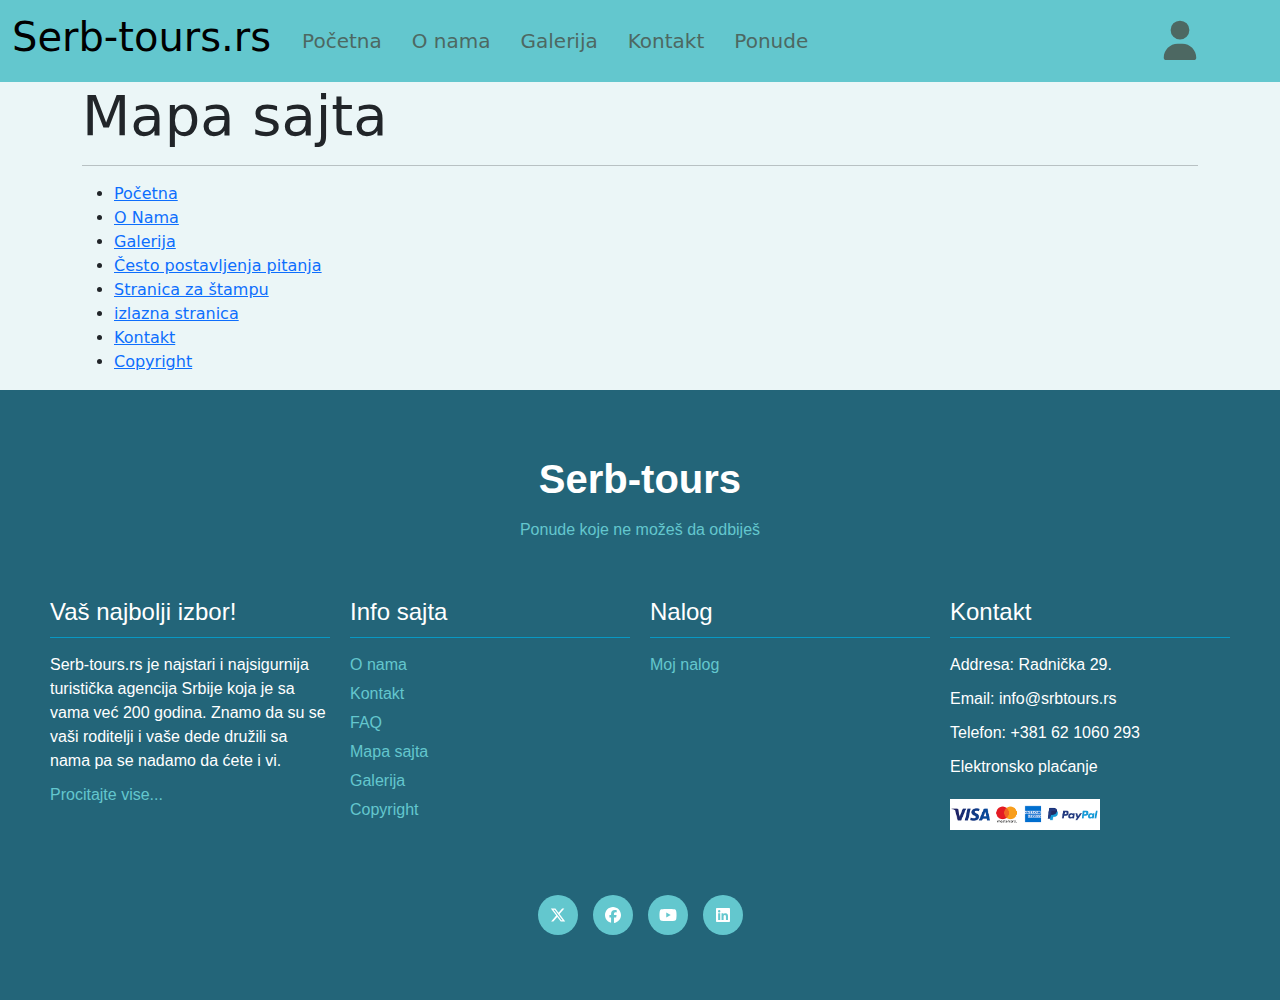
<file: mapasajta.html>
<!doctype html>
<html lang="en">
 
<head>
 
    <meta charset="utf-8">
 <meta name="viewport" content="width=device-width, initial-scale=1">
 <meta name="description" content=" ">
 <meta name="keywords" content="Serb-tours, putovanja, hoteli, planine, more">
 <meta name="author" content="Ime i prezime, e-mail">
 <title>Serb-tours</title>
 <link href="./css/bootstrap.min.css" rel="stylesheet">
 <link rel="stylesheet" href="./css/novistill.css">
 <link rel="stylesheet" href="./fontawesome/css/all.min.css">
 </head>

 <body>

    <nav class="navbar navbar-expand-lg bg-body-tertiary">
 <div class="container-fluid">
 <a class="navbar-brand" href="index.html">
 <h1>Serb-tours.rs</h1>
 </a>
 <button class="navbar-toggler" type="button" data-bs-toggle="collapse"
data-bs-target="#navbarSupportedContent" aria-controls="navbarSupportedContent"
aria-expanded="false" aria-label="Toggle navigation">
 <span class="navbar-toggler-icon"></span>
 </button>
 <div class="collapse navbar-collapse" id="navbarSupportedContent">
 <ul class="navbar-nav me-auto mb-2 mb-lg-0">
 <li class="nav-item">
 <a class="nav-link" aria-current="page"
href="index.html">Početna</a>
 </li>
 <li class="nav-item">
 <a class="nav-link" href="onama.html">O nama</a>
 </li>
 <li class="nav-item">
 <a class="nav-link" href="galerija.html">Galerija</a>
 </li>
 <li class="nav-item">
 <a class="nav-link" href="kontakt.html">Kontakt</a>
 </li>
 <li class="nav-item">
 <a class="nav-link" href="ponude.html">Ponude</a>
 </li>
 </ul>
 <ul class="navbar-nav me-5">
 <li class="nav-item">
 <a class="nav-link" href="#"> <i class="fa-solid fa-user fa-2x"></i></a>
 </li>
 </ul>
 </div>
 </div>
 </nav>

    <div class="container">
        <h2 class="display-4">Mapa sajta</h2>
        <hr>
        <ul>
            <li><a href="indeks.html"class="boja">Početna</a></li>
            <li><a href="onama.html"class="boja">O Nama</a></li>
            <li><a href="galerija.html"class="boja">Galerija</a></li>
            <li><a href="faq.html"class="boja">Često postavljenja pitanja</a></li>
            <li><a href="stampa.html"class="boja">Stranica za štampu</a></li>
            <li><a href="izlaznastranica.html"class="boja">izlazna stranica</a></li>
            <li><a href="kontakt.html"class="boja">Kontakt</a></li>
            <li><a href="copyright.html"class="boja">Copyright</a></li>
          </ul>
        </div>


<footer>
 <div class="footer-container">
 <div class="footer-left">
 <a href="#">
 <h1>Serb-tours</h1>
 <p>Ponude koje ne možeš da odbiješ</p>
 </a>

 </div>
 <div class="footer-columns">
 <div class="footer-column">
 <h4>Vaš najbolji izbor!</h4>
 <p>Serb-tours.rs je najstari i najsigurnija turistička agencija Srbije koja je sa vama već 200 godina.
    Znamo da su se vaši roditelji i vaše dede družili sa nama pa se nadamo da ćete i vi.
 </p>
 <a href="onama.html">Procitajte vise...</a>
 </div>
 <div class="footer-column">
 <h4>Info sajta</h4>
 <a href="onama.html">O nama</a>
 <a href="kontakt.html">Kontakt</a>
 <a href="faq.html">FAQ</a>
 <a href="mapasajta.html">Mapa sajta</a>
 <a href="galerija.html">Galerija</a>
 <a href="copyright.html">Copyright</a>
 </div>
 <div class="footer-column">
 <h4>Nalog</h4>
 <a href="mojprofil.html">Moj nalog</a>
 </div>
 <div class="footer-column">
 <h4>Kontakt</h4>
 <p>Addresa: Radnička 29.</p>
 <a href="mailto:info@srbtours.rs"><p style="color:
white;">Email: info@srbtours.rs</p></a>
 <a href="tel:+381112471099 "><p style="color:
white;">Telefon: +381 62 1060 293 </p></a>
 <p>Elektronsko plaćanje</p>
 <div class="payment-options">
 <img src="img/download.png" alt="Payment Options">
 </div>
 </div>
 </div>
 <div class="footer-social">
 <div class="social-links">
 <a href="https://x.com/?lang=en" target="_blank"><i
class="fa-brands fa-x-twitter"></i></a>
 <a href="https://www.facebook.com/" target="_blank"><i
class="fa-brands fa-facebook"></i></a>
 <a href="https://www.instagram.com/" target="_blank"><i
class="fa-brands fa-youtube"></i></a>
 <a href="https://www.linkedin.com/feed/"
target="_blank"><i class="fa-brands fa-linkedin"></i></a>
 </div>
 </div>
 </div>
 </footer>

 <script src="./js/bootstrap.bundle.min.js" ></script>
 <script src="./fontawesome/js/all.min.js"></script>


 </body>

 </html>
</file>
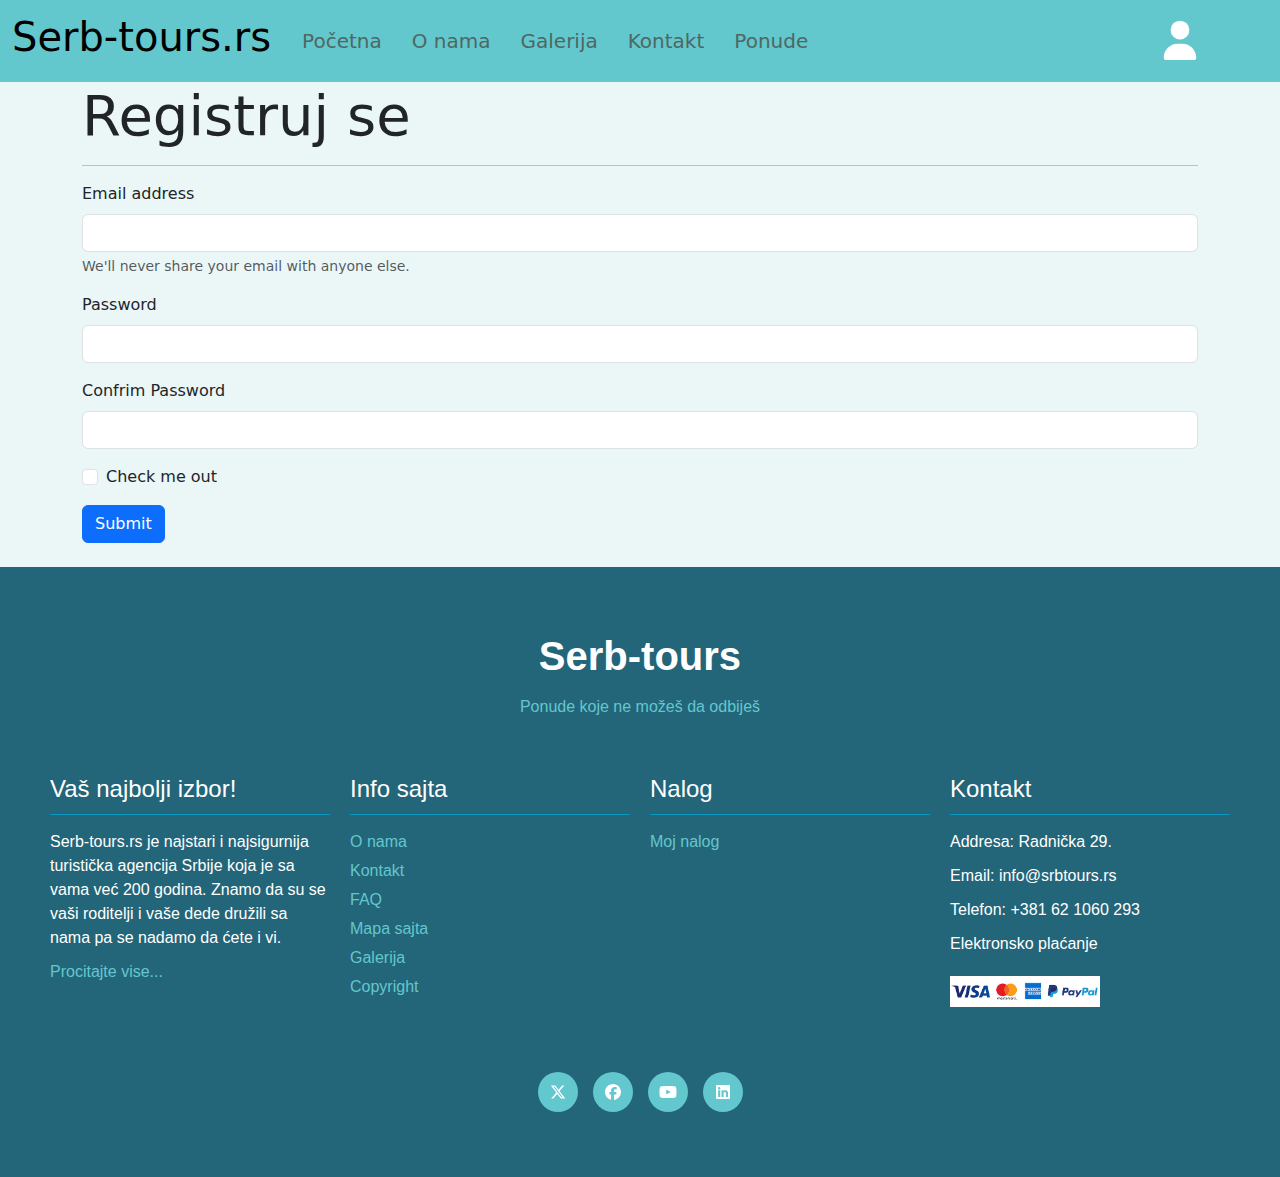
<file: mojprofil.html>
<!doctype html>
<html lang="en">
 
<head>
 
    <meta charset="utf-8">
 <meta name="viewport" content="width=device-width, initial-scale=1">
 <meta name="description" content=" ">
 <meta name="keywords" content="Serb-tours, putovanja, hoteli, planine, more">
 <meta name="author" content="Ime i prezime, e-mail">
 <title>Serb-tours</title>
 <link href="./css/bootstrap.min.css" rel="stylesheet">
 <link rel="stylesheet" href="./css/novistill.css">
 <link rel="stylesheet" href="./fontawesome/css/all.min.css">
 </head>


<body>


     <nav class="navbar navbar-expand-lg bg-body-tertiary">
 <div class="container-fluid">
 <a class="navbar-brand" href="index.html">
 <h1>Serb-tours.rs</h1>
 </a>
 <button class="navbar-toggler" type="button" data-bs-toggle="collapse"
data-bs-target="#navbarSupportedContent" aria-controls="navbarSupportedContent"
aria-expanded="false" aria-label="Toggle navigation">
 <span class="navbar-toggler-icon"></span>
 </button>
 <div class="collapse navbar-collapse" id="navbarSupportedContent">
 <ul class="navbar-nav me-auto mb-2 mb-lg-0">
 <li class="nav-item">
 <a class="nav-link " aria-current="page"
href="index.html">Početna</a>
 </li>
 <li class="nav-item">
 <a class="nav-link" href="onama.html">O nama</a>
 </li>
 <li class="nav-item">
 <a class="nav-link" href="galerija.html">Galerija</a>
 </li>
 <li class="nav-item">
 <a class="nav-link" href="kontakt.html">Kontakt</a>
 </li>
 <li class="nav-item">
 <a class="nav-link" href="ponude.html">Ponude</a>
 </li>
 </ul>
 <ul class="navbar-nav me-5">
 <li class="nav-item">
 <a class="nav-link active" href="mojprofil.html"> <i class="fa-solid fa-user fa-2x"></i></a>
 </li>
 </ul>
 </div>
 </div>
 </nav>
<div class="container">
    <h2 class="display-4">Registruj se</h2>
    <hr>
 <form action="izlaznastrana2.html" method="post">

  <div class="mb-3">
    <label for="exampleInputEmail1" class="form-label">Email address</label>
    <input type="email" class="form-control" id="exampleInputEmail1" aria-describedby="emailHelp">
    <div id="emailHelp" class="form-text">We'll never share your email with anyone else.</div>
  </div>
  <div class="mb-3">
    <label for="exampleInputPassword1" class="form-label">Password</label>
    <input type="password" class="form-control" id="exampleInputPassword1">
  </div>
  <div class="mb-3">
    <label for="exampleInputPassword1" class="form-label">Confrim Password</label>
    <input type="password" class="form-control" id="exampleInputPassword1">
  </div>
  <div class="mb-3 form-check">
    <input type="checkbox" class="form-check-input" id="exampleCheck1">
    <label class="form-check-label" for="exampleCheck1">Check me out</label>
  </div>
  <button type="submit" class="btn btn-primary">Submit</button>
</form>
</div>
<br>


  <footer>
 <div class="footer-container">
 <div class="footer-left">
 <a href="#">
 <h1>Serb-tours</h1>
 <p>Ponude koje ne možeš da odbiješ</p>
 </a>

 </div>
 <div class="footer-columns">
 <div class="footer-column">
 <h4>Vaš najbolji izbor!</h4>
 <p>Serb-tours.rs je najstari i najsigurnija turistička agencija Srbije koja je sa vama već 200 godina.
    Znamo da su se vaši roditelji i vaše dede družili sa nama pa se nadamo da ćete i vi.
 </p>
 <a href="onama.html">Procitajte vise...</a>
 </div>
 <div class="footer-column">
 <h4>Info sajta</h4>
 <a href="onama.html">O nama</a>
 <a href="kontakt.html">Kontakt</a>
 <a href="faq.html">FAQ</a>
 <a href="mapasajta.html">Mapa sajta</a>
 <a href="galerija.html">Galerija</a>
 <a href="copyright.html">Copyright</a>
 </div>
 <div class="footer-column">
 <h4>Nalog</h4>
 <a href="#">Moj nalog</a>
 </div>
 <div class="footer-column">
 <h4>Kontakt</h4>
 <p>Addresa: Radnička 29.</p>
 <a href="mailto:info@srbtours.rs"><p style="color:
white;">Email: info@srbtours.rs</p></a>
 <a href="tel:+381112471099 "><p style="color:
white;">Telefon: +381 62 1060 293 </p></a>
 <p>Elektronsko plaćanje</p>
 <div class="payment-options">
 <img src="img/download.png" alt="Payment Options">
 </div>
 </div>
 </div>
 <div class="footer-social">
 <div class="social-links">
 <a href="https://x.com/?lang=en" target="_blank"><i
class="fa-brands fa-x-twitter"></i></a>
 <a href="https://www.facebook.com/" target="_blank"><i
class="fa-brands fa-facebook"></i></a>
 <a href="https://www.instagram.com/" target="_blank"><i
class="fa-brands fa-youtube"></i></a>
 <a href="https://www.linkedin.com/feed/"
target="_blank"><i class="fa-brands fa-linkedin"></i></a>
 </div>
 </div>
 </div>
 </footer>


 <script src="./js/bootstrap.bundle.min.js" ></script>
 <script src="./fontawesome/js/all.min.js"></script>

</body>
 
 </html>
</file>
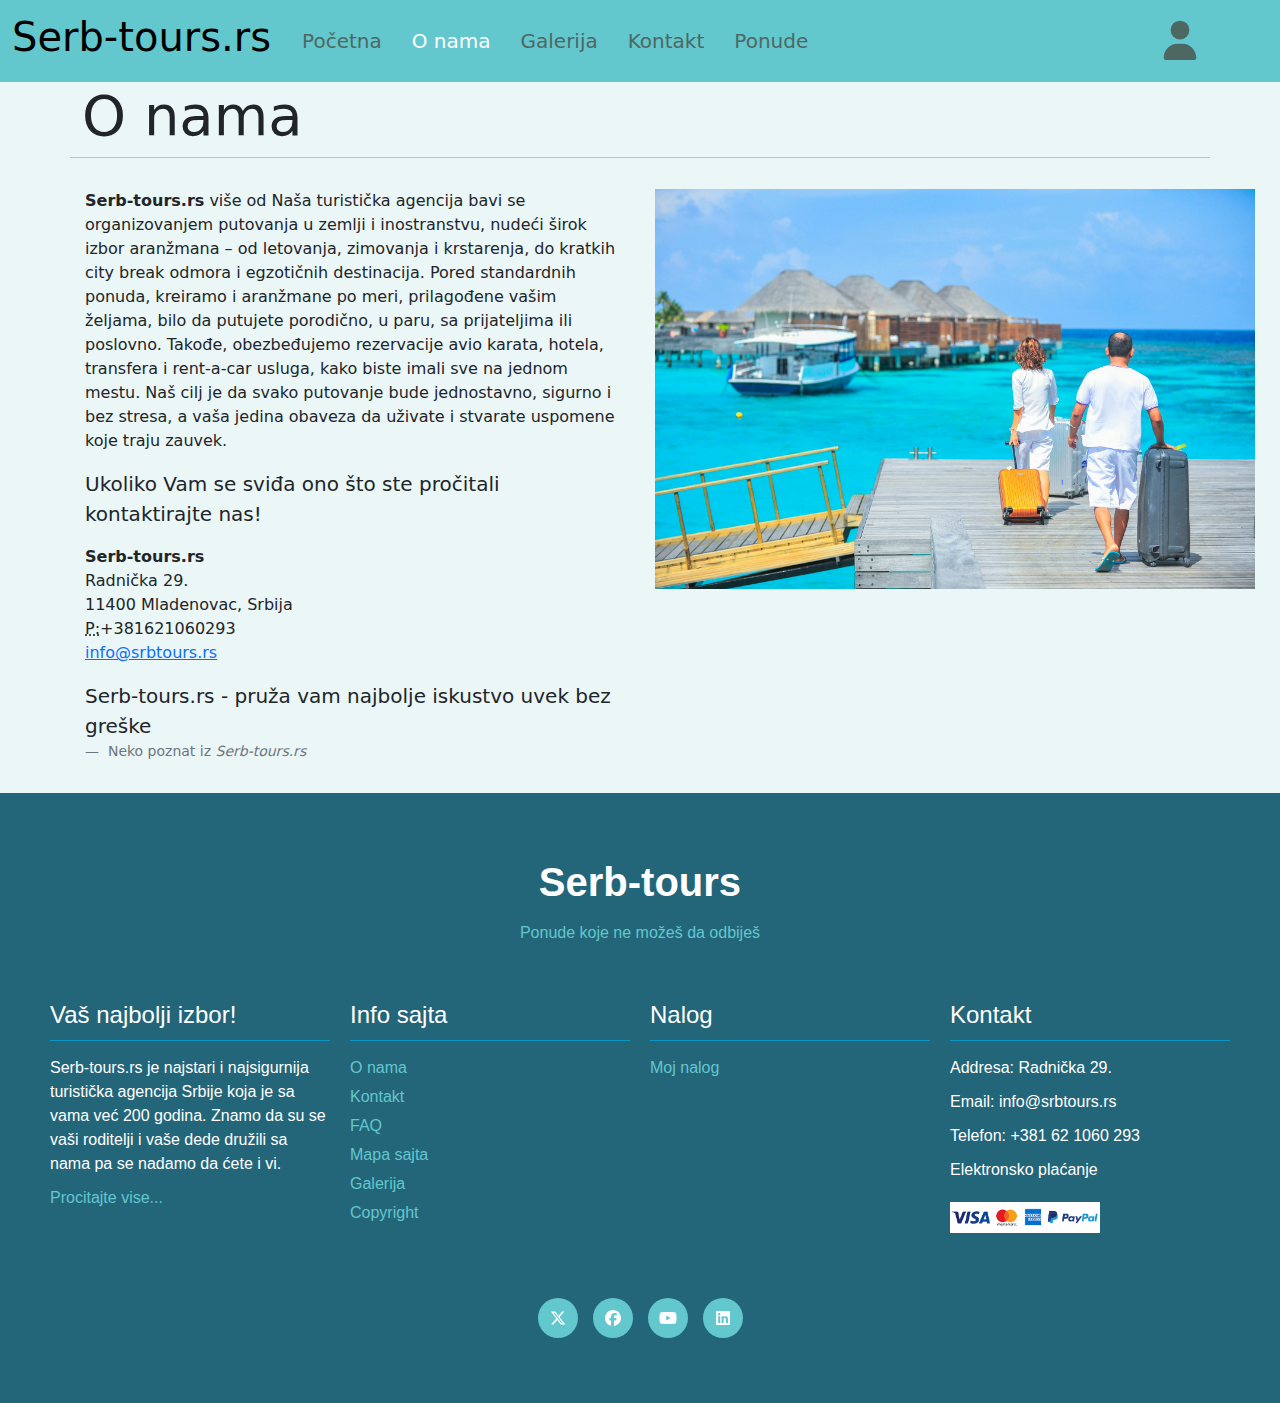
<file: onama.html>
<!doctype html>
<html lang="en">
 
<head>
 
    <meta charset="utf-8">
 <meta name="viewport" content="width=device-width, initial-scale=1">
 <meta name="description" content=" ">
 <meta name="keywords" content="Serb-tours, putovanja, hoteli, planine, more">
 <meta name="author" content="Ime i prezime, e-mail">
 <title>Serb-tours</title>
 <link href="./css/bootstrap.min.css" rel="stylesheet">
 <link rel="stylesheet" href="./css/novistill.css">
 <link rel="stylesheet" href="./fontawesome/css/all.min.css">
 </head>


 <body>

<nav class="navbar navbar-expand-lg bg-body-tertiary">
 <div class="container-fluid">
 <a class="navbar-brand" href="index.html">
 <h1>Serb-tours.rs</h1>
 </a>
 <button class="navbar-toggler" type="button" data-bs-toggle="collapse"
data-bs-target="#navbarSupportedContent" aria-controls="navbarSupportedContent"
aria-expanded="false" aria-label="Toggle navigation">
 <span class="navbar-toggler-icon"></span>
 </button>
 <div class="collapse navbar-collapse" id="navbarSupportedContent">
 <ul class="navbar-nav me-auto mb-2 mb-lg-0">
 <li class="nav-item">
 <a class="nav-link " aria-current="page"
href="index.html">Početna</a>
 </li>
 <li class="nav-item">
 <a class="nav-link active" href="onama.html">O nama</a>
 </li>
 <li class="nav-item">
 <a class="nav-link" href="galerija.html">Galerija</a>
 </li>
 <li class="nav-item">
 <a class="nav-link" href="kontakt.html">Kontakt</a>
 </li>
 <li class="nav-item">
 <a class="nav-link" href="ponude.html">Ponude</a>
 </li>
 </ul>
 <ul class="navbar-nav me-5">
 <li class="nav-item">
 <a class="nav-link" href="#"> <i class="fa-solid fa-user fa-2x"></i></a>
 </li>
 </ul>
 </div>
 </div>
 </nav>
 <div class="container">
 <div class="row">
   <h2 class="display-4">O nama</h2>
   <hr>
    <div class="col-6">
<p>
<strong>Serb-tours.rs</strong> više od
 Naša turistička agencija bavi se organizovanjem putovanja u zemlji i inostranstvu, nudeći širok izbor aranžmana – od letovanja, 
 zimovanja i krstarenja, do kratkih city break odmora i egzotičnih destinacija. 
 Pored standardnih ponuda, kreiramo i aranžmane po meri, prilagođene vašim željama, 
 bilo da putujete porodično, u paru, sa prijateljima ili poslovno. 
 Takođe, obezbeđujemo rezervacije avio karata, hotela, transfera i rent-a-car usluga, kako biste imali sve na jednom mestu. 
 Naš cilj je da svako putovanje bude jednostavno, sigurno i bez stresa, 
 a vaša jedina obaveza da uživate i stvarate uspomene koje traju zauvek.
<p class="lead">Ukoliko Vam se sviđa ono što ste
pročitali kontaktirajte nas!</p>
<address>
 <strong>Serb-tours.rs</strong><br>
 Radnička 29.<br>
 11400 Mladenovac, Srbija<br>
 <abbr
title="Phone">P:</abbr>+381621060293 <br>
 <a
href="mailto:office@momexp.rs">info@srbtours.rs</a>
 </address>
 <figure>
 <blockquote class="blockquote">
 <p>Serb-tours.rs - pruža vam najbolje iskustvo uvek bez greške </p>
 </blockquote>
 <figcaption class="blockquote-footer">
 Neko poznat iz <cite
title="Serb-tours.rs">Serb-tours.rs</cite>

 </figcaption>
 </figure>
</div>

<div class="col-6">
 <img src="./img/pexels-asadphoto-1268855.jpg" width="600" height="400" alt="..."class="imgthumbnail">
 </div>

 </div>

</div>

 
  <footer>
 <div class="footer-container">
 <div class="footer-left">
 <a href="#">
 <h1>Serb-tours</h1>
 <p>Ponude koje ne možeš da odbiješ</p>
 </a>

 </div>
 <div class="footer-columns">
 <div class="footer-column">
 <h4>Vaš najbolji izbor!</h4>
 <p>Serb-tours.rs je najstari i najsigurnija turistička agencija Srbije koja je sa vama već 200 godina.
    Znamo da su se vaši roditelji i vaše dede družili sa nama pa se nadamo da ćete i vi.
 </p>
 <a href="onama.html">Procitajte vise...</a>
 </div>
 <div class="footer-column">
 <h4>Info sajta</h4>
 <a href="onama.html">O nama</a>
 <a href="kontakt.html">Kontakt</a>
 <a href="faq.html">FAQ</a>
 <a href="mapasajta.html">Mapa sajta</a>
 <a href="galerija.html">Galerija</a>
 <a href="copyright.html">Copyright</a>
 </div>
 <div class="footer-column">
 <h4>Nalog</h4>
 <a href="mojprofil.html">Moj nalog</a>
 </div>
 <div class="footer-column">
 <h4>Kontakt</h4>
 <p>Addresa: Radnička 29.</p>
 <a href="mailto:info@srbtours.rs"><p style="color:
white;">Email: info@srbtours.rs</p></a>
 <a href="tel:+381112471099 "><p style="color:
white;">Telefon: +381 62 1060 293 </p></a>
 <p>Elektronsko plaćanje</p>
 <div class="payment-options">
 <img src="img/download.png" alt="Payment Options">
 </div>
 </div>
 </div>
 <div class="footer-social">
 <div class="social-links">
 <a href="https://x.com/?lang=en" target="_blank"><i
class="fa-brands fa-x-twitter"></i></a>
 <a href="https://www.facebook.com/" target="_blank"><i
class="fa-brands fa-facebook"></i></a>
 <a href="https://www.instagram.com/" target="_blank"><i
class="fa-brands fa-youtube"></i></a>
 <a href="https://www.linkedin.com/feed/"
target="_blank"><i class="fa-brands fa-linkedin"></i></a>
 </div>
 </div>
 </div>
 </footer>

 <script src="./js/bootstrap.bundle.min.js" ></script>
 <script src="./fontawesome/js/all.min.js"></script>


 </body>

</html>
</file>
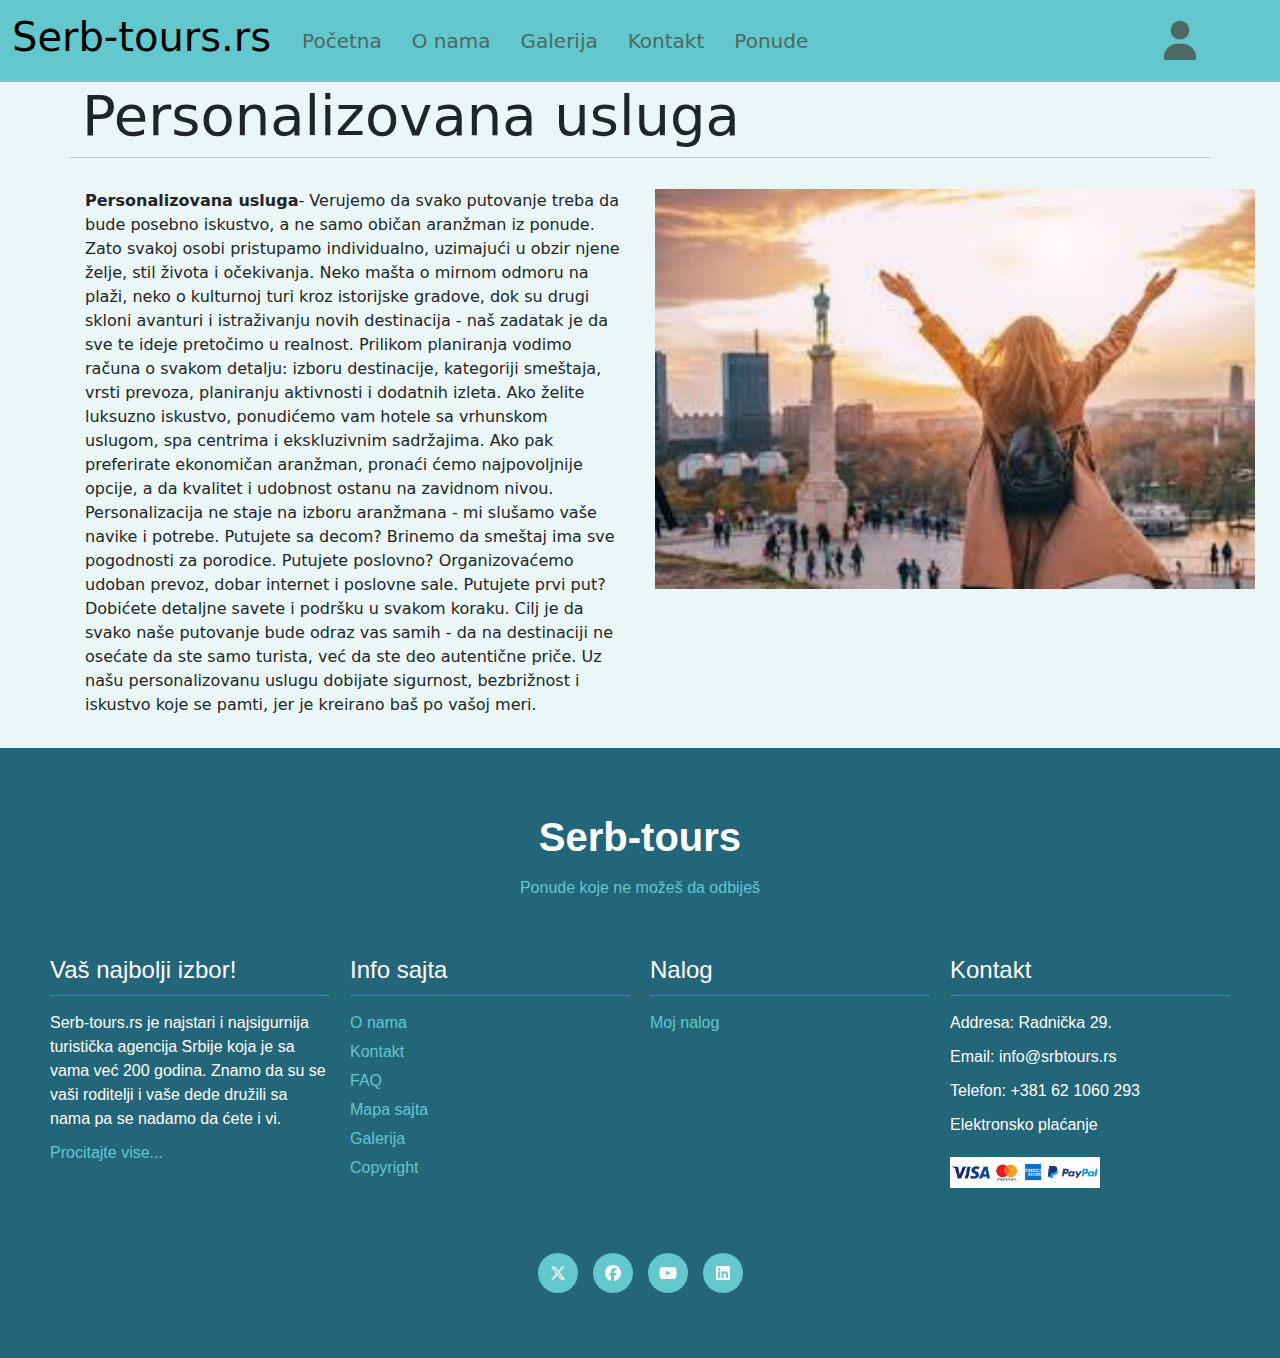
<file: personalizovanausluga.html>
<!doctype html>
<html lang="en">
 
<head>
 
    <meta charset="utf-8">
 <meta name="viewport" content="width=device-width, initial-scale=1">
 <meta name="description" content=" ">
 <meta name="keywords" content="Serb-tours, putovanja, hoteli, planine, more">
 <meta name="author" content="Ime i prezime, e-mail">
 <title>Serb-tours</title>
 <link href="./css/bootstrap.min.css" rel="stylesheet">
 <link rel="stylesheet" href="./css/novistill.css">
 <link rel="stylesheet" href="./fontawesome/css/all.min.css">
 </head>


 <body>

<nav class="navbar navbar-expand-lg bg-body-tertiary">
 <div class="container-fluid">
 <a class="navbar-brand" href="index.html">
 <h1>Serb-tours.rs</h1>
 </a>
 <button class="navbar-toggler" type="button" data-bs-toggle="collapse"
data-bs-target="#navbarSupportedContent" aria-controls="navbarSupportedContent"
aria-expanded="false" aria-label="Toggle navigation">
 <span class="navbar-toggler-icon"></span>
 </button>
 <div class="collapse navbar-collapse" id="navbarSupportedContent">
 <ul class="navbar-nav me-auto mb-2 mb-lg-0">
 <li class="nav-item">
 <a class="nav-link " aria-current="page"
href="index.html">Početna</a>
 </li>
 <li class="nav-item">
 <a class="nav-link " href="onama.html">O nama</a>
 </li>
 <li class="nav-item">
 <a class="nav-link" href="galerija.html">Galerija</a>
 </li>
 <li class="nav-item">
 <a class="nav-link" href="kontakt.html">Kontakt</a>
 </li>
 <li class="nav-item">
 <a class="nav-link" href="ponude.html">Ponude</a>
 </li>
 </ul>
 <ul class="navbar-nav me-5">
 <li class="nav-item">
 <a class="nav-link" href="#"> <i class="fa-solid fa-user fa-2x"></i></a>
 </li>
 </ul>
 </div>
 </div>
 </nav>
 <div class="container">
 <div class="row">
   <h2 class="display-4">Personalizovana usluga</h2>
   <hr>
    <div class="col-6">
<p>
<strong>Personalizovana usluga</strong>- Verujemo da svako putovanje treba da bude posebno iskustvo, a ne samo običan aranžman iz ponude. Zato svakoj osobi pristupamo individualno, uzimajući u obzir njene želje, stil života i očekivanja. Neko mašta o mirnom odmoru na plaži, neko o kulturnoj turi kroz istorijske gradove, dok su drugi skloni avanturi i istraživanju novih destinacija - naš zadatak je da sve te ideje pretočimo u realnost.

Prilikom planiranja vodimo računa o svakom detalju: izboru destinacije, kategoriji smeštaja, vrsti prevoza, planiranju aktivnosti i dodatnih izleta. Ako želite luksuzno iskustvo, ponudićemo vam hotele sa vrhunskom uslugom, spa centrima i ekskluzivnim sadržajima. Ako pak preferirate ekonomičan aranžman, pronaći ćemo najpovoljnije opcije, a da kvalitet i udobnost ostanu na zavidnom nivou.

Personalizacija ne staje na izboru aranžmana - mi slušamo vaše navike i potrebe. Putujete sa decom? Brinemo da smeštaj ima sve pogodnosti za porodice. Putujete poslovno? Organizovaćemo udoban prevoz, dobar internet i poslovne sale. Putujete prvi put? Dobićete detaljne savete i podršku u svakom koraku.

Cilj je da svako naše putovanje bude odraz vas samih - da na destinaciji ne osećate da ste samo turista, već da ste deo autentične priče. Uz našu personalizovanu uslugu dobijate sigurnost, bezbrižnost i iskustvo koje se pamti, jer je kreirano baš po vašoj meri.</p>

</div>

<div class="col-6">
 <img src="./img/download (2).jpg" width="600" height="400" alt="..."class="imgthumbnail">
 </div>

 </div>

</div>

 
  <footer>
 <div class="footer-container">
 <div class="footer-left">
 <a href="#">
 <h1>Serb-tours</h1>
 <p>Ponude koje ne možeš da odbiješ</p>
 </a>

 </div>
 <div class="footer-columns">
 <div class="footer-column">
 <h4>Vaš najbolji izbor!</h4>
 <p>Serb-tours.rs je najstari i najsigurnija turistička agencija Srbije koja je sa vama već 200 godina.
    Znamo da su se vaši roditelji i vaše dede družili sa nama pa se nadamo da ćete i vi.
 </p>
 <a href="onama.html">Procitajte vise...</a>
 </div>
 <div class="footer-column">
 <h4>Info sajta</h4>
 <a href="onama.html">O nama</a>
 <a href="kontakt.html">Kontakt</a>
 <a href="faq.html">FAQ</a>
 <a href="mapasajta.html">Mapa sajta</a>
 <a href="galerija.html">Galerija</a>
 <a href="copyright.html">Copyright</a>
 </div>
 <div class="footer-column">
 <h4>Nalog</h4>
 <a href="mojprofil.html">Moj nalog</a>
 </div>
 <div class="footer-column">
 <h4>Kontakt</h4>
 <p>Addresa: Radnička 29.</p>
 <a href="mailto:info@srbtours.rs"><p style="color:
white;">Email: info@srbtours.rs</p></a>
 <a href="tel:+381112471099 "><p style="color:
white;">Telefon: +381 62 1060 293 </p></a>
 <p>Elektronsko plaćanje</p>
 <div class="payment-options">
 <img src="img/download.png" alt="Payment Options">
 </div>
 </div>
 </div>
 <div class="footer-social">
 <div class="social-links">
 <a href="https://x.com/?lang=en" target="_blank"><i
class="fa-brands fa-x-twitter"></i></a>
 <a href="https://www.facebook.com/" target="_blank"><i
class="fa-brands fa-facebook"></i></a>
 <a href="https://www.instagram.com/" target="_blank"><i
class="fa-brands fa-youtube"></i></a>
 <a href="https://www.linkedin.com/feed/"
target="_blank"><i class="fa-brands fa-linkedin"></i></a>
 </div>
 </div>
 </div>
 </footer>

 <script src="./js/bootstrap.bundle.min.js" ></script>
 <script src="./fontawesome/js/all.min.js"></script>


 </body>

</html>
</file>
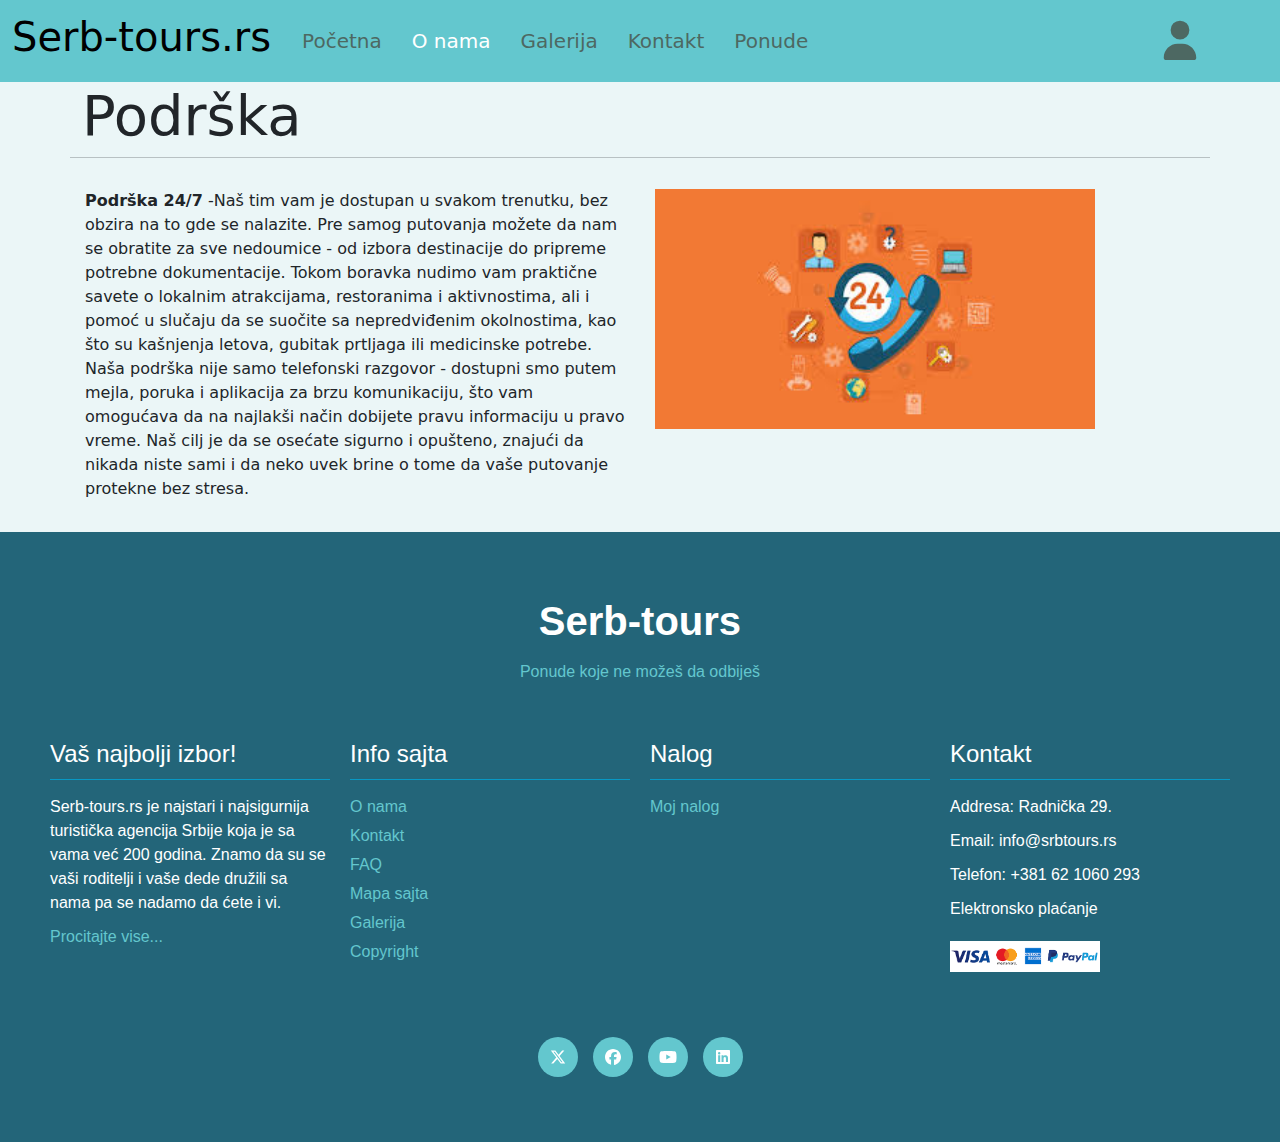
<file: podrška.html>
<!doctype html>
<html lang="en">
 
<head>
 
    <meta charset="utf-8">
 <meta name="viewport" content="width=device-width, initial-scale=1">
 <meta name="description" content=" ">
 <meta name="keywords" content="Serb-tours, putovanja, hoteli, planine, more">
 <meta name="author" content="Ime i prezime, e-mail">
 <title>Serb-tours</title>
 <link href="./css/bootstrap.min.css" rel="stylesheet">
 <link rel="stylesheet" href="./css/novistill.css">
 <link rel="stylesheet" href="./fontawesome/css/all.min.css">
 </head>


 <body>

<nav class="navbar navbar-expand-lg bg-body-tertiary">
 <div class="container-fluid">
 <a class="navbar-brand" href="index.html">
 <h1>Serb-tours.rs</h1>
 </a>
 <button class="navbar-toggler" type="button" data-bs-toggle="collapse"
data-bs-target="#navbarSupportedContent" aria-controls="navbarSupportedContent"
aria-expanded="false" aria-label="Toggle navigation">
 <span class="navbar-toggler-icon"></span>
 </button>
 <div class="collapse navbar-collapse" id="navbarSupportedContent">
 <ul class="navbar-nav me-auto mb-2 mb-lg-0">
 <li class="nav-item">
 <a class="nav-link " aria-current="page"
href="index.html">Početna</a>
 </li>
 <li class="nav-item">
 <a class="nav-link active" href="onama.html">O nama</a>
 </li>
 <li class="nav-item">
 <a class="nav-link" href="galerija.html">Galerija</a>
 </li>
 <li class="nav-item">
 <a class="nav-link" href="kontakt.html">Kontakt</a>
 </li>
 <li class="nav-item">
 <a class="nav-link" href="ponude.html">Ponude</a>
 </li>
 </ul>
 <ul class="navbar-nav me-5">
 <li class="nav-item">
 <a class="nav-link" href="#"> <i class="fa-solid fa-user fa-2x"></i></a>
 </li>
 </ul>
 </div>
 </div>
 </nav>
 <div class="container">
 <div class="row">
   <h2 class="display-4">Podrška</h2>
   <hr>
    <div class="col-6">
<p>
<strong>Podrška 24/7</strong> -Naš tim vam je dostupan u svakom trenutku, bez obzira na to gde se nalazite. Pre samog putovanja možete da nam se obratite za sve nedoumice - od izbora destinacije do pripreme potrebne dokumentacije. Tokom boravka nudimo vam praktične savete o lokalnim atrakcijama, restoranima i aktivnostima, ali i pomoć u slučaju da se suočite sa nepredviđenim okolnostima, kao što su kašnjenja letova, gubitak prtljaga ili medicinske potrebe.

Naša podrška nije samo telefonski razgovor - dostupni smo putem mejla, poruka i aplikacija za brzu komunikaciju, što vam omogućava da na najlakši način dobijete pravu informaciju u pravo vreme. Naš cilj je da se osećate sigurno i opušteno, znajući da nikada niste sami i da neko uvek brine o tome da vaše putovanje protekne bez stresa.</p>

</div>

<div class="col-6">
 <img src="./img/download (4).jpg" width="440" height="240" alt="..."class="imgthumbnail">
 </div>

 </div>

</div>

 
  <footer>
 <div class="footer-container">
 <div class="footer-left">
 <a href="#">
 <h1>Serb-tours</h1>
 <p>Ponude koje ne možeš da odbiješ</p>
 </a>

 </div>
 <div class="footer-columns">
 <div class="footer-column">
 <h4>Vaš najbolji izbor!</h4>
 <p>Serb-tours.rs je najstari i najsigurnija turistička agencija Srbije koja je sa vama već 200 godina.
    Znamo da su se vaši roditelji i vaše dede družili sa nama pa se nadamo da ćete i vi.
 </p>
 <a href="onama.html">Procitajte vise...</a>
 </div>
 <div class="footer-column">
 <h4>Info sajta</h4>
 <a href="onama.html">O nama</a>
 <a href="kontakt.html">Kontakt</a>
 <a href="faq.html">FAQ</a>
 <a href="mapasajta.html">Mapa sajta</a>
 <a href="galerija.html">Galerija</a>
 <a href="copyright.html">Copyright</a>
 </div>
 <div class="footer-column">
 <h4>Nalog</h4>
 <a href="mojprofil.html">Moj nalog</a>
 </div>
 <div class="footer-column">
 <h4>Kontakt</h4>
 <p>Addresa: Radnička 29.</p>
 <a href="mailto:info@srbtours.rs"><p style="color:
white;">Email: info@srbtours.rs</p></a>
 <a href="tel:+381112471099 "><p style="color:
white;">Telefon: +381 62 1060 293 </p></a>
 <p>Elektronsko plaćanje</p>
 <div class="payment-options">
 <img src="img/download.png" alt="Payment Options">
 </div>
 </div>
 </div>
 <div class="footer-social">
 <div class="social-links">
 <a href="https://x.com/?lang=en" target="_blank"><i
class="fa-brands fa-x-twitter"></i></a>
 <a href="https://www.facebook.com/" target="_blank"><i
class="fa-brands fa-facebook"></i></a>
 <a href="https://www.instagram.com/" target="_blank"><i
class="fa-brands fa-youtube"></i></a>
 <a href="https://www.linkedin.com/feed/"
target="_blank"><i class="fa-brands fa-linkedin"></i></a>
 </div>
 </div>
 </div>
 </footer>

 <script src="./js/bootstrap.bundle.min.js" ></script>
 <script src="./fontawesome/js/all.min.js"></script>


 </body>

</html>
</file>
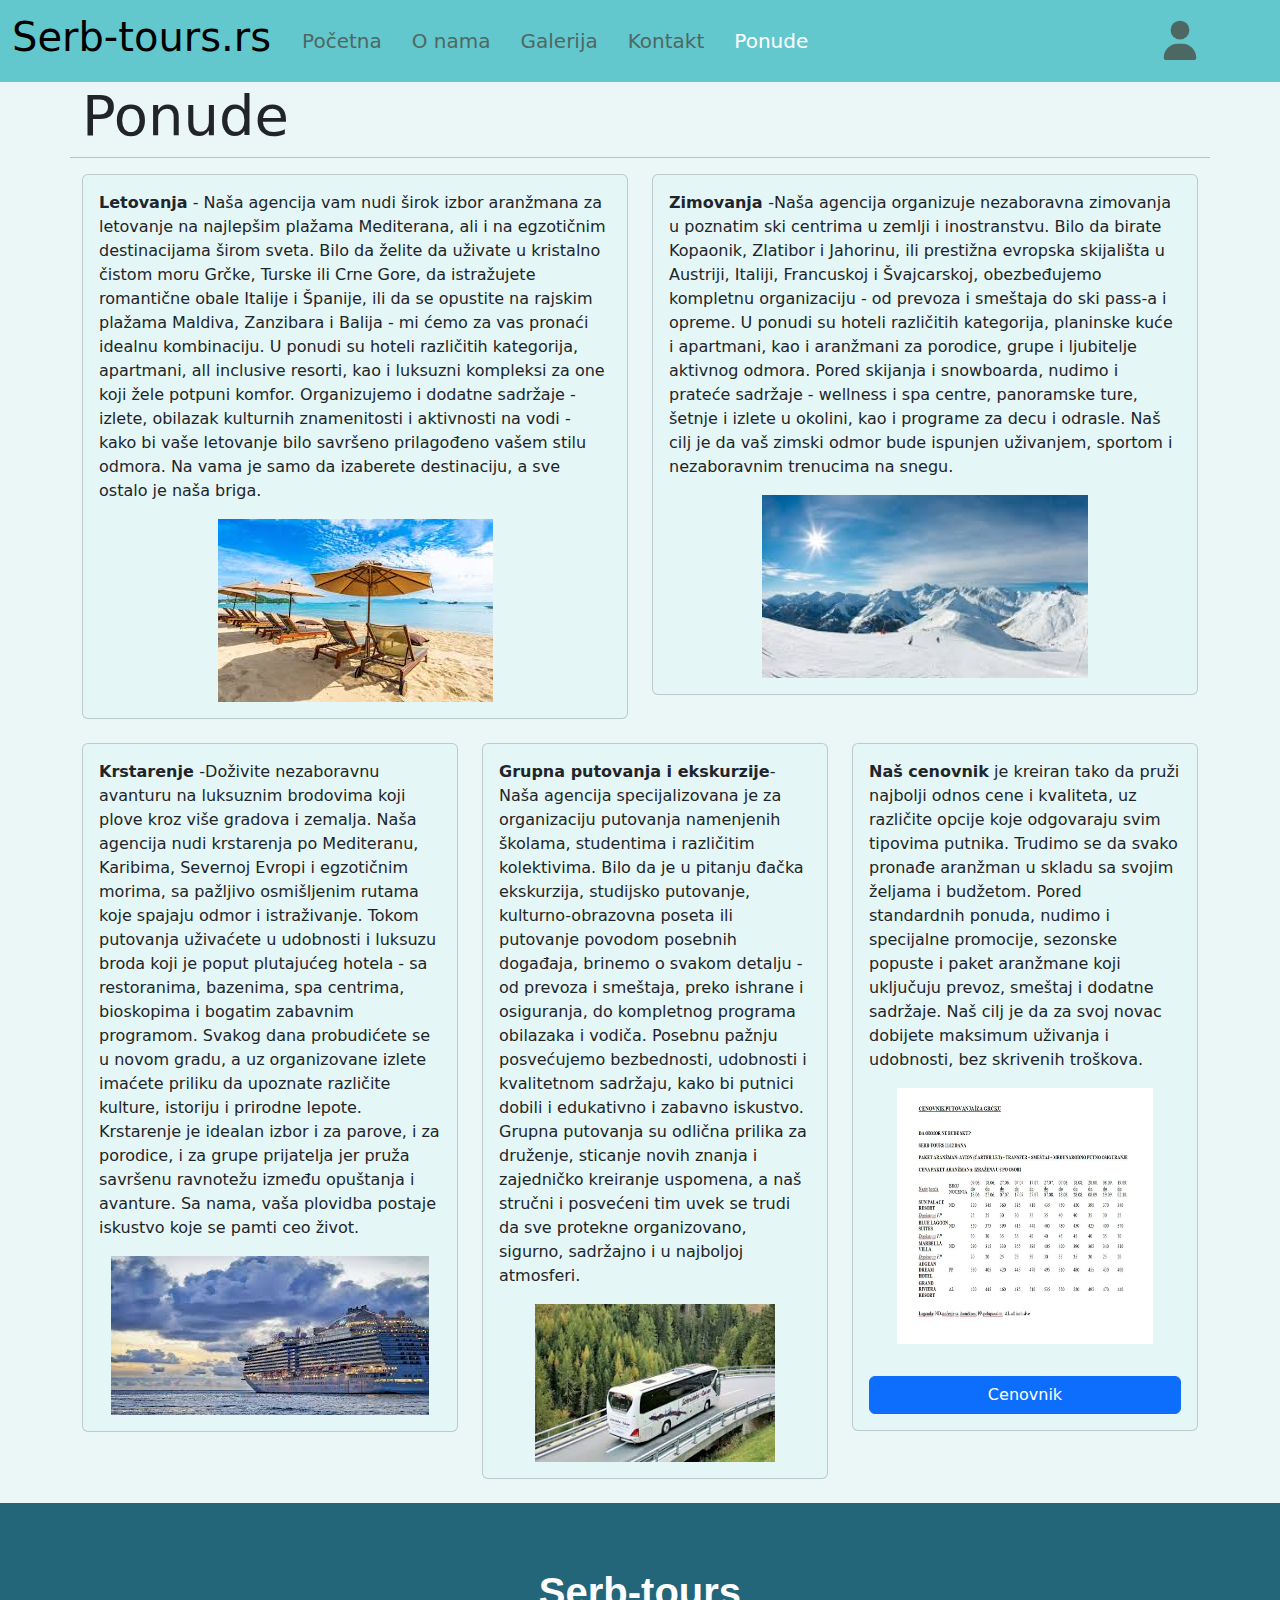
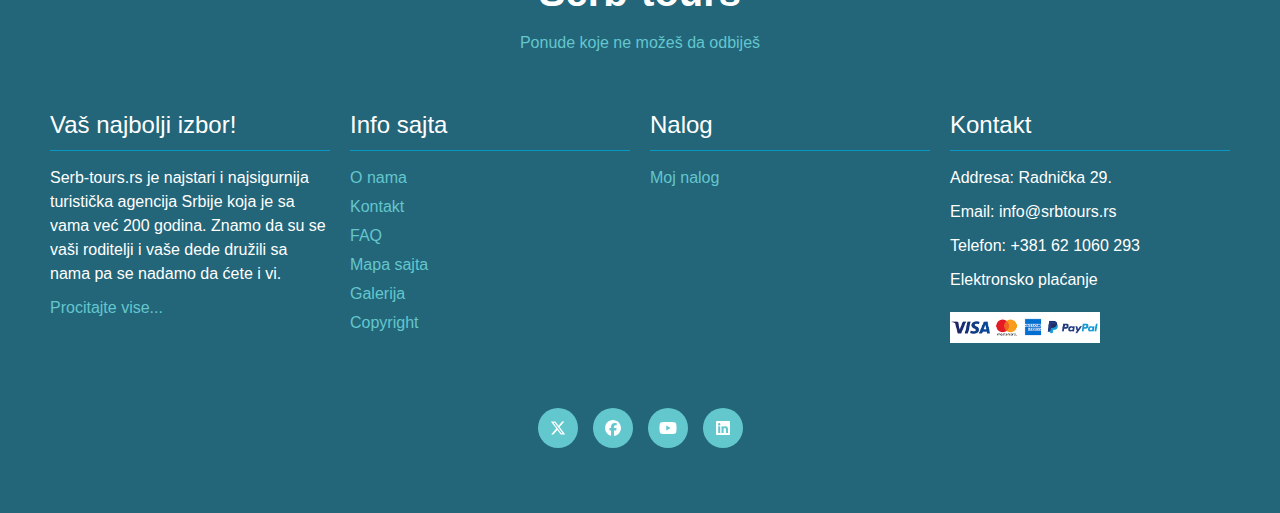
<file: ponude.html>
<!doctype html>
<html lang="en">
 
<head>
 
    <meta charset="utf-8">
 <meta name="viewport" content="width=device-width, initial-scale=1">
 <meta name="description" content=" ">
 <meta name="keywords" content="Serb-tours, putovanja, hoteli, planine, more">
 <meta name="author" content="Ime i prezime, e-mail">
 <title>Serb-tours</title>
 <link href="./css/bootstrap.min.css" rel="stylesheet">
 <link rel="stylesheet" href="./css/novistill.css">
 <link rel="stylesheet" href="./fontawesome/css/all.min.css">
 </head>

 <body>
    
    <nav class="navbar navbar-expand-lg bg-body-tertiary">
 <div class="container-fluid">
 <a class="navbar-brand" href="index.html">
 <h1>Serb-tours.rs</h1>
 </a>
 <button class="navbar-toggler" type="button" data-bs-toggle="collapse"
data-bs-target="#navbarSupportedContent" aria-controls="navbarSupportedContent"
aria-expanded="false" aria-label="Toggle navigation">
 <span class="navbar-toggler-icon"></span>
 </button>
 <div class="collapse navbar-collapse" id="navbarSupportedContent">
 <ul class="navbar-nav me-auto mb-2 mb-lg-0">
 <li class="nav-item">
 <a class="nav-link " aria-current="page"
href="index.html">Početna</a>
 </li>
 <li class="nav-item">
 <a class="nav-link" href="onama.html">O nama</a>
 </li>
 <li class="nav-item">
 <a class="nav-link" href="galerija.html">Galerija</a>
 </li>
 <li class="nav-item">
 <a class="nav-link" href="kontakt.html">Kontakt</a>
 </li>
 <li class="nav-item">
 <a class="nav-link active" href="ponude.html">Ponude</a>
 </li>
 </ul>
 <ul class="navbar-nav me-5">
 <li class="nav-item">
 <a class="nav-link" href="mojprofil.html"> <i class="fa-solid fa-user fa-2x"></i></a>
 </li>
 </ul>
 </div>
 </div>
 </nav>


 
            
<div class="container ">
  <div class="row">
    <h2 class="display-4">Ponude</h2>
   <hr>
    <div class="col">
        <div class="card" >
            <div class="card-body">
     <p class="card-text"><strong> Letovanja</strong> - Naša agencija vam nudi širok izbor aranžmana za 
        letovanje na najlepšim plažama Mediterana, ali i na egzotičnim destinacijama širom sveta.
         Bilo da želite da uživate u kristalno čistom moru Grčke, Turske ili Crne Gore, da istražujete romantične obale 
         Italije i Španije, ili da se opustite na rajskim plažama Maldiva, Zanzibara i Balija - mi ćemo za vas pronaći 
         idealnu kombinaciju. U ponudi su hoteli različitih kategorija, apartmani, all inclusive resorti, kao i luksuzni 
         kompleksi za one koji žele potpuni komfor. Organizujemo i dodatne sadržaje - izlete, obilazak kulturnih 
         znamenitosti i aktivnosti na vodi - kako bi vaše letovanje bilo savršeno prilagođeno vašem stilu odmora. 
         Na vama je samo da izaberete destinaciju, a sve ostalo je naša briga.</p>
         <div class="container text-center">
         <img src="img/download (14).jpg">
         </div>

    </div>
        </div>
    </div>
    <div class="col">
      <div class="card" >
            <div class="card-body">
     <p class="card-text">  <strong>Zimovanja </strong>-Naša agencija organizuje nezaboravna zimovanja u poznatim ski centrima u 
        zemlji i inostranstvu. Bilo da birate Kopaonik, Zlatibor i Jahorinu, ili prestižna evropska skijališta u Austriji, 
        Italiji, Francuskoj i Švajcarskoj, obezbeđujemo kompletnu organizaciju - od prevoza i smeštaja do ski pass-a i opreme. 
        U ponudi su hoteli različitih kategorija, planinske kuće i apartmani, kao i aranžmani za porodice, grupe i ljubitelje 
        aktivnog odmora. Pored skijanja i snowboarda, nudimo i prateće sadržaje - wellness i spa centre, panoramske ture, 
        šetnje i izlete u okolini, kao i programe za decu i odrasle. Naš cilj je da vaš zimski odmor bude ispunjen uživanjem, 
        sportom i nezaboravnim trenucima na snegu.</p>
        <div class="container text-center">
         <img src="img/download (15).jpg" height="183" >
         </div>
    </div>
        </div>
    </div>
  </div>
  <br>
  <div class="row">
    <div class="col">
      <div class="card" >
            <div class="card-body">
     <p class="card-text"><strong>Krstarenje </strong>-Doživite nezaboravnu avanturu na luksuznim brodovima koji plove kroz više 
        gradova i zemalja. Naša agencija nudi krstarenja po Mediteranu, Karibima, Severnoj Evropi i egzotičnim morima, 
        sa pažljivo osmišljenim rutama koje spajaju odmor i istraživanje. Tokom putovanja uživaćete u udobnosti i luksuzu 
        broda koji je poput plutajućeg hotela - sa restoranima, bazenima, spa centrima, bioskopima i bogatim zabavnim programom. 
        Svakog dana probudićete se u novom gradu, a uz organizovane izlete imaćete priliku da upoznate različite kulture, 
        istoriju i prirodne lepote. Krstarenje je idealan izbor i za parove, i za porodice, i za grupe prijatelja jer pruža 
        savršenu ravnotežu između opuštanja i avanture. Sa nama, vaša plovidba postaje iskustvo koje se pamti ceo život.</p>
        <div class="container text-center">
         <img src="img/download (16).jpg">
         </div>
    </div>
        </div>
    </div>
    <div class="col">
      <div class="card" >
            <div class="card-body">
     <p class="card-text"><strong>Grupna putovanja i ekskurzije</strong>-Naša agencija specijalizovana je za 
        organizaciju putovanja namenjenih školama, studentima i različitim kolektivima. 
        Bilo da je u pitanju đačka ekskurzija, studijsko putovanje, kulturno-obrazovna poseta ili putovanje povodom 
        posebnih događaja, brinemo o svakom detalju - od prevoza i smeštaja, preko ishrane i osiguranja, do 
        kompletnog programa obilazaka i vodiča. Posebnu pažnju posvećujemo bezbednosti, udobnosti i kvalitetnom sadržaju, 
        kako bi putnici dobili i edukativno i zabavno iskustvo. Grupna putovanja su odlična prilika za druženje, sticanje 
        novih znanja i zajedničko kreiranje uspomena, a naš stručni i posvećeni tim uvek se trudi da sve protekne organizovano, 
        sigurno, sadržajno i u najboljoj atmosferi.  </p>

        <div class="container text-center">
         <img src="img/download (17).jpg" height="158">
         </div>



    </div>
        </div>
    </div>
    <div class="col">
      <div class="card" >
            <div class="card-body">
     <p class="card-text"><strong>Naš cenovnik</strong> je kreiran tako da pruži najbolji odnos cene i kvaliteta,
         uz različite opcije koje odgovaraju svim tipovima putnika. Trudimo se da svako pronađe 
         aranžman u skladu sa svojim željama i budžetom. Pored standardnih ponuda, nudimo i 
         specijalne promocije, sezonske popuste i paket aranžmane koji uključuju prevoz, smeštaj i dodatne sadržaje. 
         Naš cilj je da za svoj novac dobijete maksimum uživanja i udobnosti, bez skrivenih troškova. </p>
         <div class="container text-center">
         <img src="img/Capture.JPG" height="256" width="256">
         </div>
         <div class="d-grid gap-2">
            <br>
         <a href="cenovnik.html" class="btn btn-primary">Cenovnik</a>
         
         </div>
    </div>
        </div>
    </div>
  </div>
</div>

 </div>

 <br>


 <footer>
 <div class="footer-container">
 <div class="footer-left">
 <a href="#">
 <h1>Serb-tours</h1>
 <p>Ponude koje ne možeš da odbiješ</p>
 </a>

 </div>
 <div class="footer-columns">
 <div class="footer-column">
 <h4>Vaš najbolji izbor!</h4>
 <p>Serb-tours.rs je najstari i najsigurnija turistička agencija Srbije koja je sa vama već 200 godina.
    Znamo da su se vaši roditelji i vaše dede družili sa nama pa se nadamo da ćete i vi.
 </p>
 <a href="onama.html">Procitajte vise...</a>
 </div>
 <div class="footer-column">
 <h4>Info sajta</h4>
 <a href="onama.html">O nama</a>
 <a href="kontakt.html">Kontakt</a>
 <a href="faq.html">FAQ</a>
 <a href="mapasajta.html">Mapa sajta</a>
 <a href="galerija.html">Galerija</a>
 <a href="copyright.html">Copyright</a>
 </div>
 <div class="footer-column">
 <h4>Nalog</h4>
 <a href="mojprofil.html">Moj nalog</a>
 </div>
 <div class="footer-column">
 <h4>Kontakt</h4>
 <p>Addresa: Radnička 29.</p>
 <a href="mailto:info@srbtours.rs"><p style="color:
white;">Email: info@srbtours.rs</p></a>
 <a href="tel:+381112471099 "><p style="color:
white;">Telefon: +381 62 1060 293 </p></a>
 <p>Elektronsko plaćanje</p>
 <div class="payment-options">
 <img src="img/download.png" alt="Payment Options">
 </div>
 </div>
 </div>
 <div class="footer-social">
 <div class="social-links">
 <a href="https://x.com/?lang=en" target="_blank"><i
class="fa-brands fa-x-twitter"></i></a>
 <a href="https://www.facebook.com/" target="_blank"><i
class="fa-brands fa-facebook"></i></a>
 <a href="https://www.instagram.com/" target="_blank"><i
class="fa-brands fa-youtube"></i></a>
 <a href="https://www.linkedin.com/feed/"
target="_blank"><i class="fa-brands fa-linkedin"></i></a>
 </div>
 </div>
 </div>
 </footer>

 <script src="./js/bootstrap.bundle.min.js" ></script>
 <script src="./fontawesome/js/all.min.js"></script>

 </body>
</file>
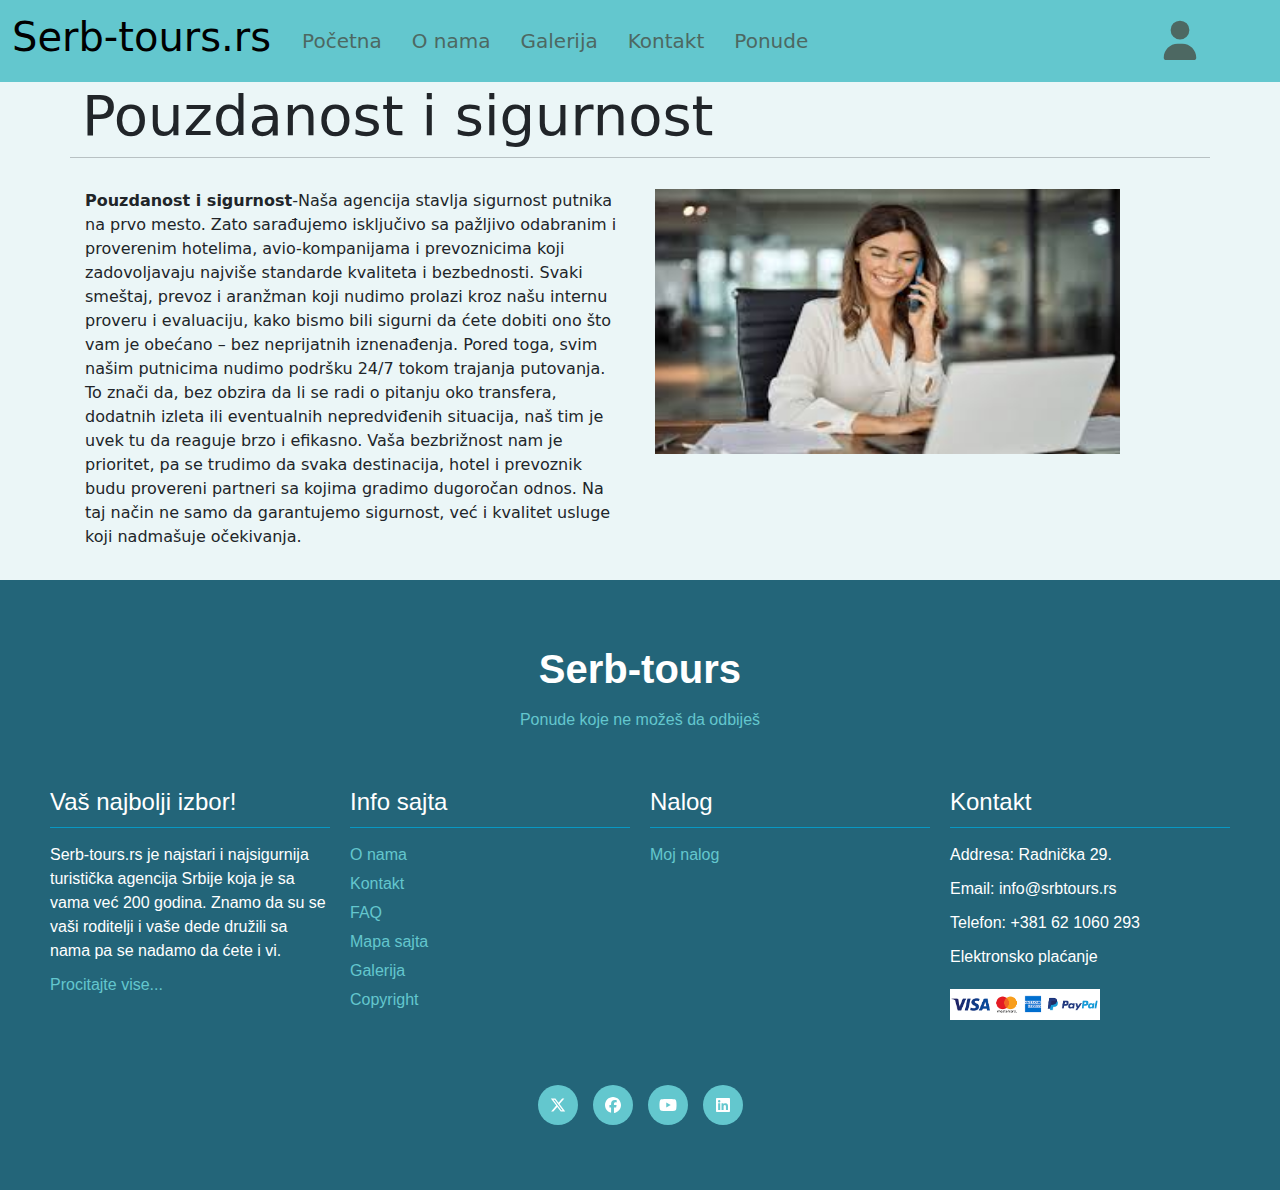
<file: pouzdanostisigurnost.html>
<!doctype html>
<html lang="en">
 
<head>
 
    <meta charset="utf-8">
 <meta name="viewport" content="width=device-width, initial-scale=1">
 <meta name="description" content=" ">
 <meta name="keywords" content="Serb-tours, putovanja, hoteli, planine, more">
 <meta name="author" content="Ime i prezime, e-mail">
 <title>Serb-tours</title>
 <link href="./css/bootstrap.min.css" rel="stylesheet">
 <link rel="stylesheet" href="./css/novistill.css">
 <link rel="stylesheet" href="./fontawesome/css/all.min.css">
 </head>


 <body>

<nav class="navbar navbar-expand-lg bg-body-tertiary">
 <div class="container-fluid">
 <a class="navbar-brand" href="index.html">
 <h1>Serb-tours.rs</h1>
 </a>
 <button class="navbar-toggler" type="button" data-bs-toggle="collapse"
data-bs-target="#navbarSupportedContent" aria-controls="navbarSupportedContent"
aria-expanded="false" aria-label="Toggle navigation">
 <span class="navbar-toggler-icon"></span>
 </button>
 <div class="collapse navbar-collapse" id="navbarSupportedContent">
 <ul class="navbar-nav me-auto mb-2 mb-lg-0">
 <li class="nav-item">
 <a class="nav-link " aria-current="page"
href="index.html">Početna</a>
 </li>
 <li class="nav-item">
 <a class="nav-link " href="onama.html">O nama</a>
 </li>
 <li class="nav-item">
 <a class="nav-link" href="galerija.html">Galerija</a>
 </li>
 <li class="nav-item">
 <a class="nav-link" href="kontakt.html">Kontakt</a>
 </li>
 <li class="nav-item">
 <a class="nav-link" href="ponude.html">Ponude</a>
 </li>
 </ul>
 <ul class="navbar-nav me-5">
 <li class="nav-item">
 <a class="nav-link" href="#"> <i class="fa-solid fa-user fa-2x"></i></a>
 </li>
 </ul>
 </div>
 </div>
 </nav>
 <div class="container">
 <div class="row">
   <h2 class="display-4">Pouzdanost i sigurnost</h2>
   <hr>
    <div class="col-6">
<p>
<strong>Pouzdanost i sigurnost</strong>-Naša agencija stavlja sigurnost putnika na prvo mesto. Zato sarađujemo isključivo sa pažljivo odabranim i proverenim hotelima, avio-kompanijama i prevoznicima koji zadovoljavaju najviše standarde kvaliteta i bezbednosti. Svaki smeštaj, prevoz i aranžman koji nudimo prolazi kroz našu internu proveru i evaluaciju, kako bismo bili sigurni da ćete dobiti ono što vam je obećano – bez neprijatnih iznenađenja.

Pored toga, svim našim putnicima nudimo podršku 24/7 tokom trajanja putovanja. To znači da, bez obzira da li se radi o pitanju oko transfera, dodatnih izleta ili eventualnih nepredviđenih situacija, naš tim je uvek tu da reaguje brzo i efikasno.

Vaša bezbrižnost nam je prioritet, pa se trudimo da svaka destinacija, hotel i prevoznik budu provereni partneri sa kojima gradimo dugoročan odnos. Na taj način ne samo da garantujemo sigurnost, već i kvalitet usluge koji nadmašuje očekivanja. </p>

</div>

<div class="col-6">
 <img src="./img/download (3).jpg" width="465" height="265" alt="..."class="imgthumbnail">
 </div>

 </div>

</div>

 
  <footer>
 <div class="footer-container">
 <div class="footer-left">
 <a href="#">
 <h1>Serb-tours</h1>
 <p>Ponude koje ne možeš da odbiješ</p>
 </a>

 </div>
 <div class="footer-columns">
 <div class="footer-column">
 <h4>Vaš najbolji izbor!</h4>
 <p>Serb-tours.rs je najstari i najsigurnija turistička agencija Srbije koja je sa vama već 200 godina.
    Znamo da su se vaši roditelji i vaše dede družili sa nama pa se nadamo da ćete i vi.
 </p>
 <a href="onama.html">Procitajte vise...</a>
 </div>
 <div class="footer-column">
 <h4>Info sajta</h4>
 <a href="onama.html">O nama</a>
 <a href="kontakt.html">Kontakt</a>
 <a href="faq.html">FAQ</a>
 <a href="mapasajta.html">Mapa sajta</a>
 <a href="galerija.html">Galerija</a>
 <a href="copyright.html">Copyright</a>
 </div>
 <div class="footer-column">
 <h4>Nalog</h4>
 <a href="mojprofil.html">Moj nalog</a>
 </div>
 <div class="footer-column">
 <h4>Kontakt</h4>
 <p>Addresa: Radnička 29.</p>
 <a href="mailto:info@srbtours.rs"><p style="color:
white;">Email: info@srbtours.rs</p></a>
 <a href="tel:+381112471099 "><p style="color:
white;">Telefon: +381 62 1060 293 </p></a>
 <p>Elektronsko plaćanje</p>
 <div class="payment-options">
 <img src="img/download.png" alt="Payment Options">
 </div>
 </div>
 </div>
 <div class="footer-social">
 <div class="social-links">
 <a href="https://x.com/?lang=en" target="_blank"><i
class="fa-brands fa-x-twitter"></i></a>
 <a href="https://www.facebook.com/" target="_blank"><i
class="fa-brands fa-facebook"></i></a>
 <a href="https://www.instagram.com/" target="_blank"><i
class="fa-brands fa-youtube"></i></a>
 <a href="https://www.linkedin.com/feed/"
target="_blank"><i class="fa-brands fa-linkedin"></i></a>
 </div>
 </div>
 </div>
 </footer>

 <script src="./js/bootstrap.bundle.min.js" ></script>
 <script src="./fontawesome/js/all.min.js"></script>


 </body>

</html>
</file>
<file: css/novistill.css>
.navbar{
 background-color: #63c7ce !important;
}
.nav-link{
 color: #4d6862 !important;

}
.nav-link:hover{
 color: #fff!important;
}
.active{
 color: #fff!important;
}

.navbar .navbar-nav .nav-link {
 padding: 10px 15px;
 font-size: 20px;
 transition: .5s;
}

footer {
 background-color: #236579; /* Tamno siva-zelena boja pozadine */
 color: #ffffff; /* Bela boja teksta */
 padding: 60px 20px;
 font-family: Arial, sans-serif;
}
footer a {
 color: #63c7ce; /* Svetlo zelena za linkove */
 text-decoration: none;
 margin: 5px 0;
 display: block;
}
footer a:hover {
 text-decoration: none;
}
footer h1{
 font-weight: bolder;
}
footer h1, footer h4 {
 color: #ffffff; /* Svetlo zelena boja za naslove */
 margin-bottom: 15px;
}
.footer-container {
 max-width: 1200px;
 margin: 0 auto;
 display: flex;
 flex-direction: column;
 align-items: center;
}
.footer-left {
 text-align: center;
 margin-bottom: 30px;
}
.footer-subscribe {
 display: flex;
 align-items: center;
 justify-content: center;
 background-color: #ffffff;
 padding: 5px;
 border-radius: 30px;
 max-width: 400px;
 margin: 20px auto;
}
.footer-subscribe input[type="email"] {
 border: none;
 padding: 10px;
 flex: 1;
 border-radius: 20px 0 0 20px;
 outline: none;
}
.footer-subscribe button {
 background-color: #5495bb;
 border: none;
 color: #ffffff;
 padding: 10px 20px;
 border-radius: 0 20px 20px 0;
 cursor: pointer;
}
.footer-subscribe button:hover {
 background-color: #5495bb;
}
.footer-columns {
 display: flex;
 flex-wrap: wrap;
 justify-content: space-between;
 width: 100%;
 max-width: 1200px;
 margin-bottom: 30px;
}
.footer-column {
 flex: 1;
 margin: 10px;
 min-width: 200px;

}
.footer-column h4 {
 border-bottom: 1px solid #0898c4;
 padding-bottom: 10px;
 margin-bottom: 15px;
}
.footer-column p {
 margin-bottom: 10px;
}
.footer-social {
 text-align: center;
 margin-top: 20px;
}
.social-links {
 display: flex;
 gap: 15px;
 justify-content: center;
}
.social-links a {
 background-color: #63c7ce;
 padding: 10px;
 border-radius: 50%;
 text-align: center;
 width: 40px;
 height: 40px;
 display: flex;
 align-items: center;
 justify-content: center;
 color: #ffffff;
 font-weight: bold;
}
.social-links a:hover {
 background-color: #5495bb;
 ;
}
.payment-options img {
 width: 150px; /* Prilagodjena širina za slike načina plaćanja */
 margin-top: 10px;
}

[class*="col-"] {
 float: left;
 padding: 15px;

}

 /*novi deo */
#hero-section {
background-color: #e5f6f7; /* Svetlo siva boja pozadine */
padding: 60px 0;
}
.organic-label {
color: #5f6d74; /* Narandžasta boja za oznaku "100% Organic Foods" */
font-weight: bold;
font-size: 2rem;
}
.hero-title {
color: #000000; /* Svetlo zelena boja naslova */
font-size: 3rem;
font-weight: bold;
margin-top: 15px;
}
.carousel {
margin-top: 20px;
}
.carousel-inner img {
object-fit: cover;
height: 300px; /* Prilagodi visinu slajdera */
border-radius: 15px;
}
.carousel-caption {
position: absolute;
background-color: rgba(255, 152, 0, 0.8); /* Poluprovidna narandžasta */
padding: 2px 2px;
border-radius: 10px;
color: #fff;
font-weight: bold;
font-size: xx-large;
width: auto; /* Umesto da zauzima celu širinu, neka se prilagodi tekstu */
white-space: nowrap; /* Sprečava prelazak teksta u novi red */
}
.carousel-control-prev-icon,
.carousel-control-next-icon {
filter: invert(100%);
}
.btn-success{
background-color: #08c4bb;
color: #e5f6f7;
}
.btn-success:hover{
background-color: #4d6560;
color: #e5f6f7;
border: #81c408;
}
section {
margin-top: 2rem;
}
.portfolio{
background-color:#e5f6f7 !important ;
}
.card{
background-color: #e5f6f7;
}

body{
background-color:#ebf6f7

}

.carousel-item img {
opacity: 0;
transition: opacity 1s ease-in-out; /* Kontrola trajanja i tipa tranzicije */
}
.carousel-item.active img {
opacity: 1; /* Kada je aktivna, slika postaje potpuno vidljiva */
}

.organic-label span {
opacity: 0; /* Sakriva svaki span na početku */
transform: translateY(10px); /* Postavlja lagani pomak prema dole za efekat */
display: inline-block;
animation: fadeInUp 0.5s forwards;
}
/* Animacija */
@keyframes fadeInUp {
from {
opacity: 0;
transform: translateY(10px);
}
to {
opacity: 1;
transform: translateY(0);
}
}
/* Kašnjenje za svaki span */
.organic-label span:nth-child(1) {
animation-delay: 0s;
}
.organic-label span:nth-child(2) {
animation-delay: 0.2s;
}
.organic-label span:nth-child(3) {
animation-delay: 0.4s;
}
.organic-label span:nth-child(4) {
animation-delay: 0.6s;
}
.organic-label span:nth-child(5) {
animation-delay: 0.8s;
}


.map-container {
 width: 100%;
 height: 500px; /* Početna visina - može se prilagoditi */
 }
 @media (min-width: 768px) {
 .map-container {
 height: 700px; /* Povećanje visine za veće ekrane */
 }
 }


 .photo-gallery {
color:#313437;
background-color:#fff;
}
.photo-gallery .photos {
padding-bottom:20px;
}
.photo-gallery .item {
padding-bottom:30px;
}
.photo-gallery {
color:#313437;
background-color:#fff;
} 
.photo-gallery .photos {
padding-bottom:20px;
}

.photo-gallery .item {
padding-bottom:30px;
}
</file>
